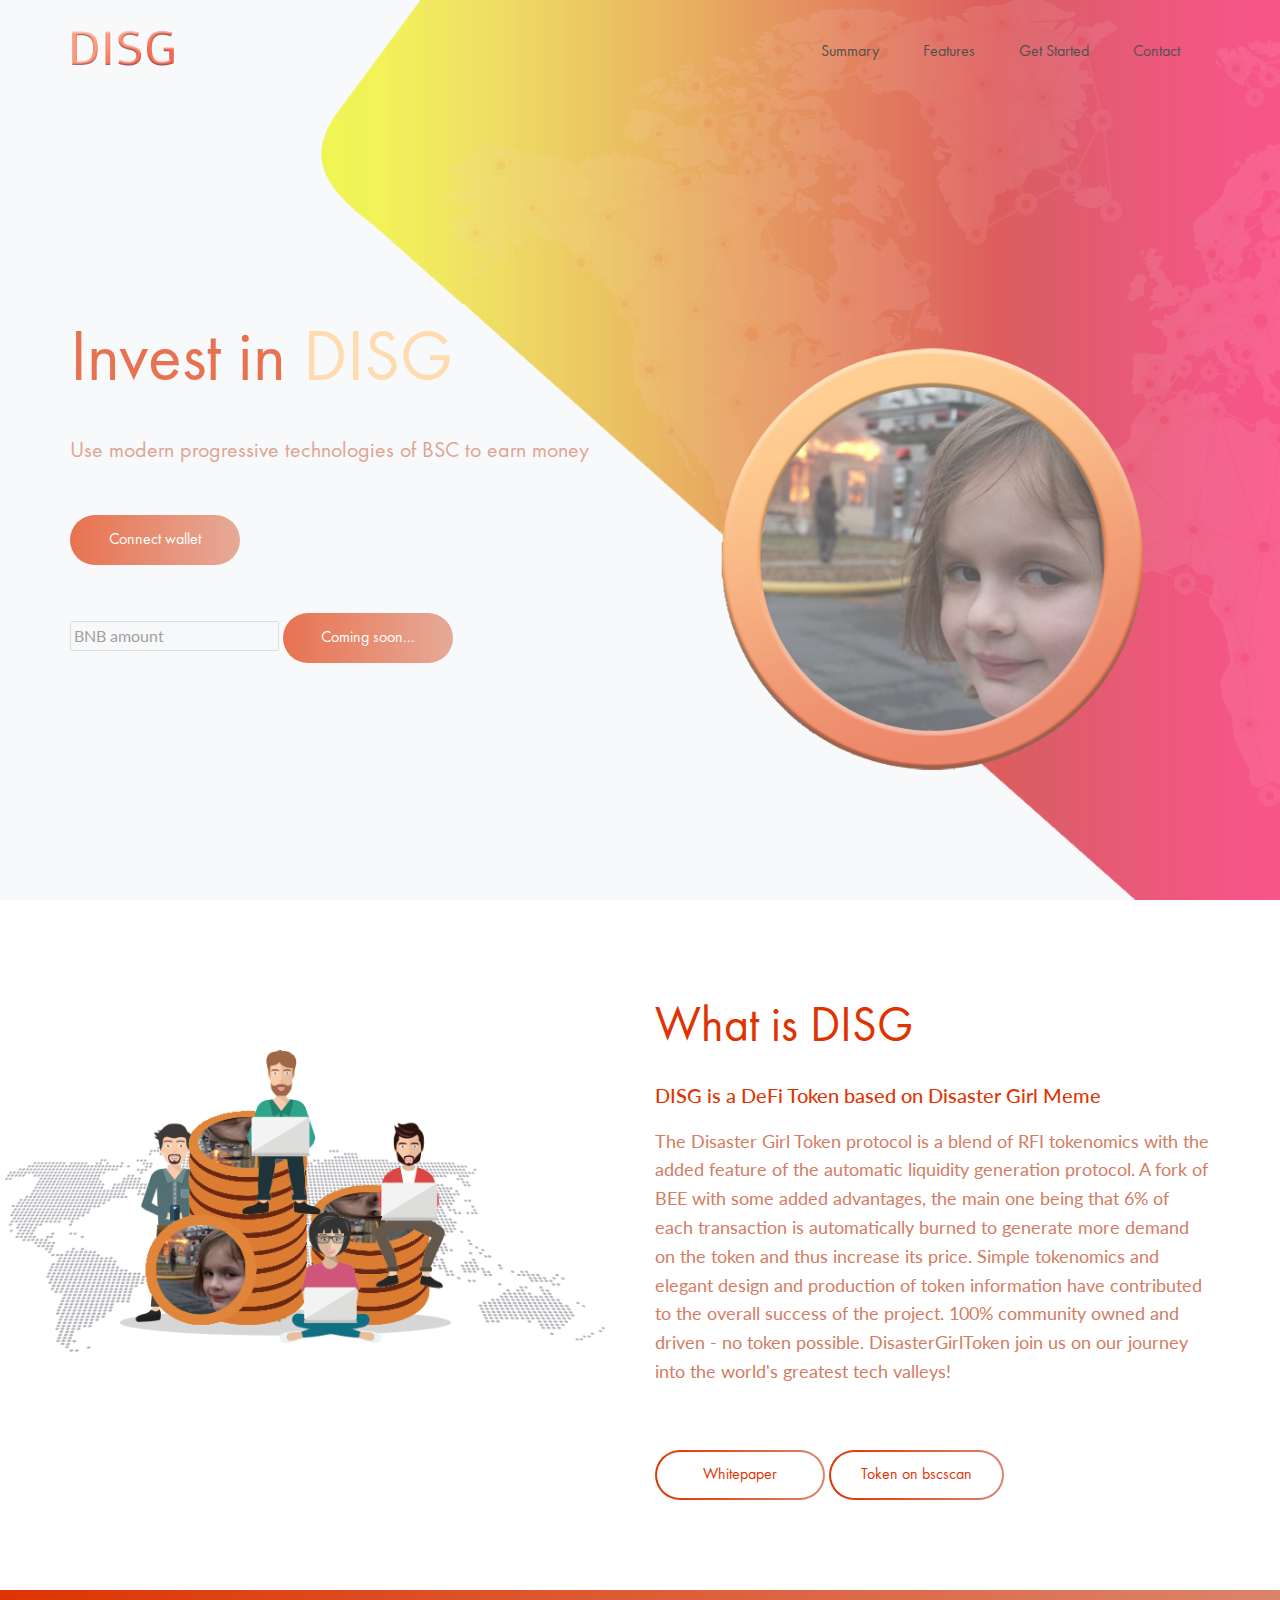
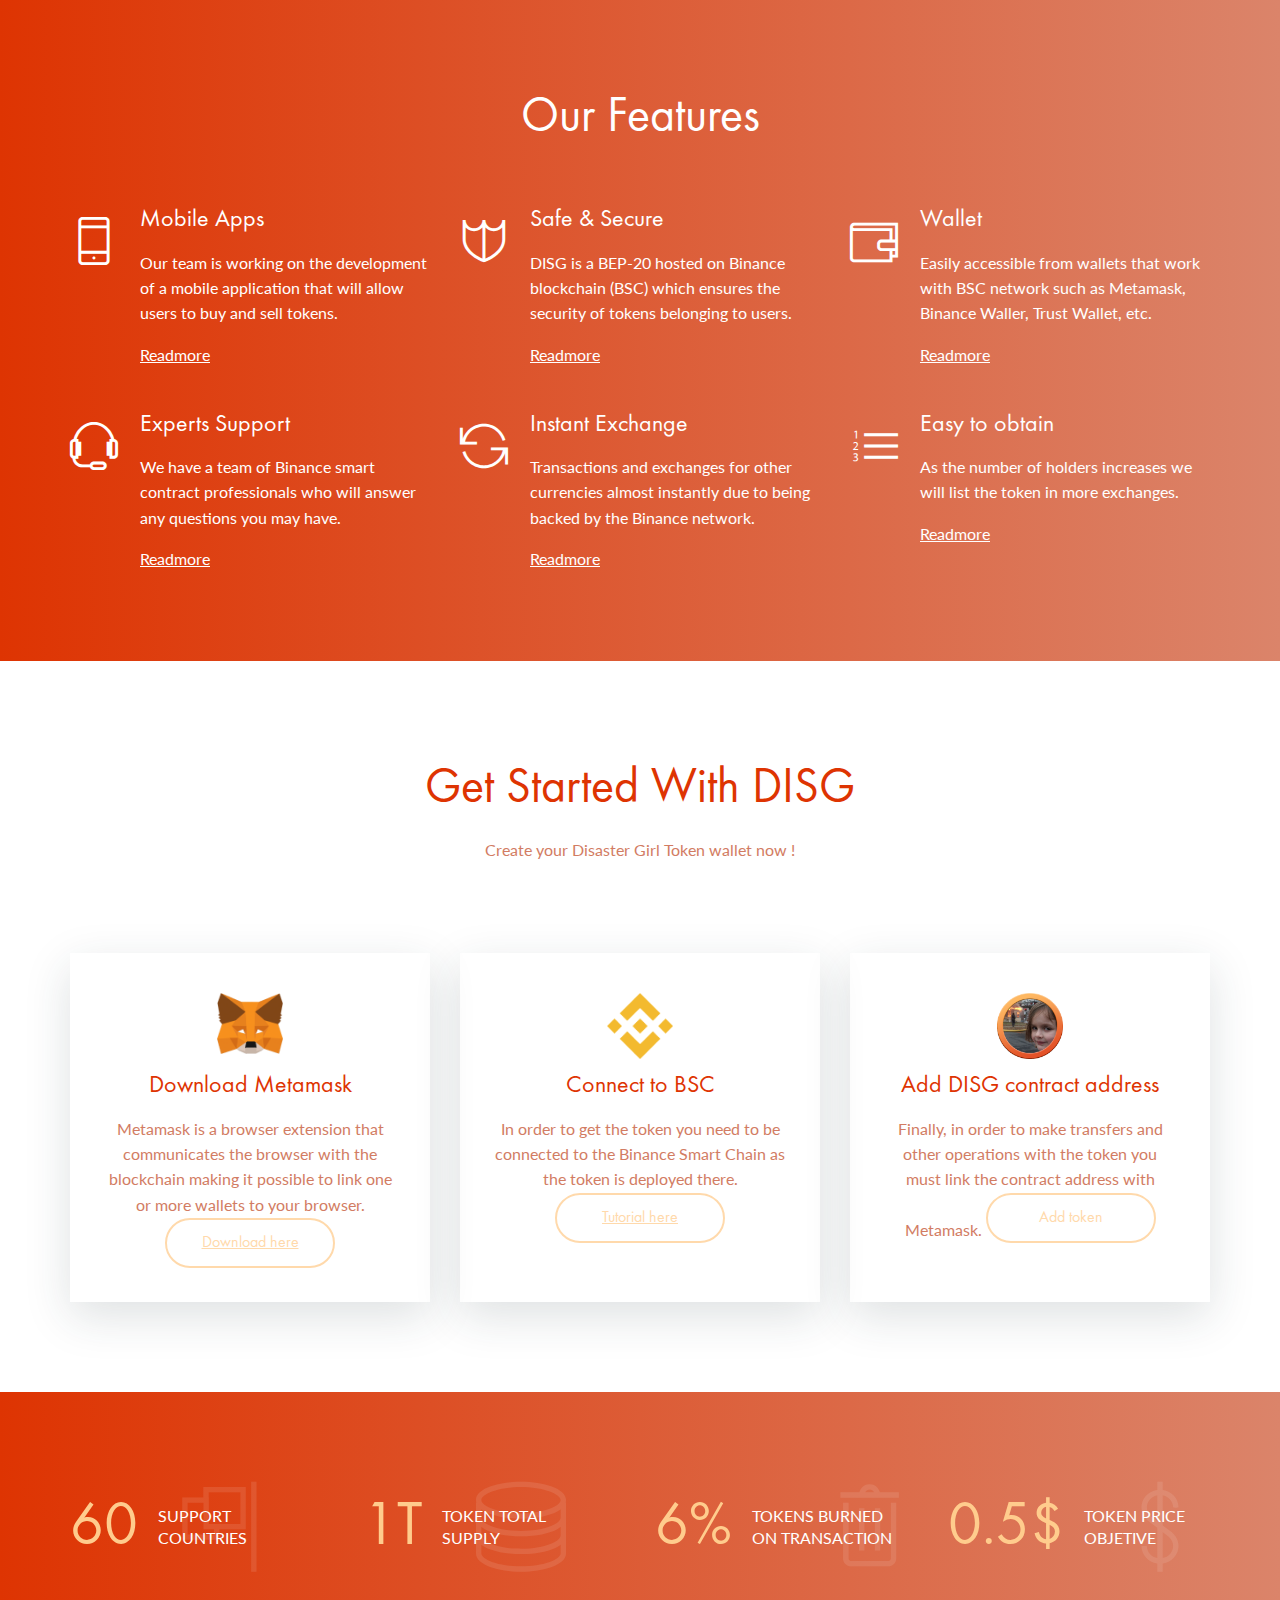
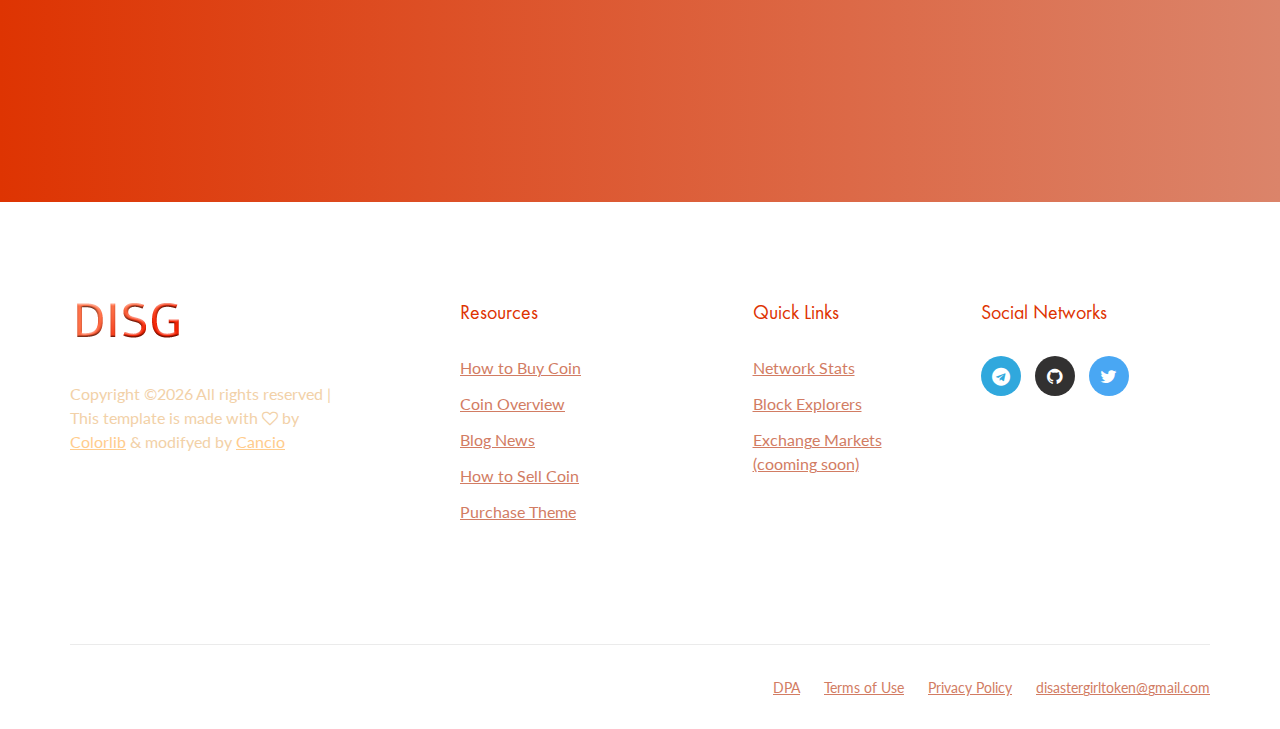
<file: index.html>
<!DOCTYPE html>
<html lang="en">

<head>
	<meta charset="UTF-8">
	<title>Disaster Girl Token</title>
	<meta name="description" content="Use modern progressive technologies of BSC to earn money.">
	<meta name="keywords"
		content="Cryptograph, Currency, Cryptocurrency, Blockchain, Block, Bitcoin Altcoin, Satoshi, Market, Capitalization, Distributed, Ledger, Mining, Hashing, Fork, Address, Private Key, Public Key, Exchange Wallet, Paper, Wallet, Hardware Wallet, Software">
	<meta name="robots" content="index, follow">
	<meta name="copyright"
		content="All rights reserved ©2021 | This template is made with love by Colorlib & modifyed by Cancio">
	<meta name="language" content="EN">
	<meta name="creationdate" content="20/05/2021">
	<meta name="distribution" content="global">
	<meta name="rating" content="general">
	<meta name="generator" content="FreeMetaTagGenerator.com">


	<meta name="viewport" content="width=device-width, initial-scale=1.0">
	<!-- Favicon -->
	<link href="img/favicon.ico" rel="shortcut icon" />

	<!-- Google Fonts -->
	<link href="https://fonts.googleapis.com/css?family=Lato" rel="stylesheet">

	<!-- Stylesheets -->
	<link rel="stylesheet" href="css/bootstrap.min.css" />
	<link rel="stylesheet" href="css/font-awesome.min.css" />
	<link rel="stylesheet" href="css/themify-icons.css" />
	<link rel="stylesheet" href="css/animate.css" />
	<link rel="stylesheet" href="css/owl.carousel.css" />
	<link rel="stylesheet" href="css/style.css" />
	<script type="text/javascript" src="https://www.google.com/jsapi"></script>
	<script type="module" Content-Type="application/javascript" src="mjs/metamask.mjs"></script>


</head>

<body>
	<!-- Page Preloder -->
	<div id="preloder">
		<div class="loader"></div>
	</div>

	<!-- Header section -->
	<header class="header-section clearfix">
		<div class="container-fluid">
			<a href="index.html" class="site-logo">
				<img src="img/logo.png" alt="">
			</a>
			<div class="responsive-bar"><i class="fa fa-bars"></i></div>

			<nav class="main-menu">
				<ul class="menu-list">
					<li><a href="#summary">Summary</a></li>
					<li><a href="#features">Features</a></li>
					<li><a href="#get-started">Get Started</a></li>
					<li><a href="#contact">Contact</a></li>
				</ul>
			</nav>

		</div>
	</header>
	<!-- Header section end -->


	<!-- Hero section -->
	<section class="hero-section">
		<div class="container">
			<div class="row">
				<div class="col-md-6 hero-text">
					<h2>Invest in <span>DISG</span> <br></h2>
					<h4>Use modern progressive technologies of BSC to earn money</h4>

					<form class="hero-subscribe-from"></form>
					<div>
						<button class="site-btn sb-gradients" id="connect-btn">Connect wallet</button>
					</div>
					<br>
					<h3 id="countdown"></h3>
					<br>
					<input type="number" placeholder="BNB amount" min="0.01" id="buy-input" disabled>
					<button class="site-btn sb-gradients" id="buy-btn" disabled>Coming soon...</button>
					<span id="buy-info" style="color:#de3402"></span>
					</form>
				</div>

				<div class="col-md-6">
					<img src="img/tokenlogo.png" class="laptop-image" alt="">
				</div>
			</div>
		</div>
		</div>
	</section>
	<!-- Hero section end -->


	<!-- About section -->
	<section class="about-section spad" id="summary">
		<div class="container">
			<div class="row">
				<div class="col-lg-6 offset-lg-6 about-text">
					<h2>What is DISG</h2>
					<h5>DISG is a DeFi Token based on Disaster Girl Meme</h5>
					<p>The Disaster Girl Token protocol is a blend of RFI tokenomics with the added feature
						of the
						automatic liquidity generation protocol. A fork of BEE with some added advantages,
						the main one
						being that 6% of each transaction is automatically burned to generate more demand on
						the token
						and thus increase its price. Simple tokenomics and elegant design and production of
						token
						information have contributed to the overall success of the project. 100% community
						owned and
						driven - no token possible. DisasterGirlToken join us on our journey into the
						world's greatest
						tech valleys!
					</p>
					<button class="site-btn sb-gradients sbg-line mt-5" onclick="location.href='whitepaper.html'">Whitepaper</button>
					<button class="site-btn sb-gradients sbg-line mt-5" onclick="location.href='https://bscscan.com/token/0x46445d5de905b6abfb6f0e3a06b68ed445d1ab10'">Token on bscscan</button>	
				</div>
			</div>
			<div class="about-img">
				<img src="img/about-img.png" alt="">
			</div>
		</div>
	</section>
	<!-- About section end -->


	<!-- Features section -->
	<section class="features-section spad gradient-bg" id="features">
		<div class="container text-white">
			<div class="section-title text-center">
				<h2>Our Features</h2>
				<p></p>
			</div>
			<div class="row">
				<!-- feature -->
				<div class="col-md-6 col-lg-4 feature">
					<i class="ti-mobile"></i>
					<div class="feature-content">
						<h4>Mobile Apps</h4>
						<p>Our team is working on the development of a mobile application that will allow users to buy
							and sell tokens.</p>
						<a href="" class="readmore">Readmore</a>
					</div>
				</div>
				<!-- feature -->
				<div class="col-md-6 col-lg-4 feature">
					<i class="ti-shield"></i>
					<div class="feature-content">
						<h4>Safe & Secure</h4>
						<p>DISG is a BEP-20 hosted on Binance blockchain (BSC) which ensures the security of tokens
							belonging to users.</p>
						<a href="" class="readmore">Readmore</a>
					</div>
				</div>
				<!-- feature -->
				<div class="col-md-6 col-lg-4 feature">
					<i class="ti-wallet"></i>
					<div class="feature-content">
						<h4>Wallet</h4>
						<p>Easily accessible from wallets that work with BSC network such as Metamask, Binance Waller,
							Trust Wallet, etc.</p>
						<a href="" class="readmore">Readmore</a>
					</div>
				</div>
				<!-- feature -->
				<div class="col-md-6 col-lg-4 feature">
					<i class="ti-headphone-alt"></i>
					<div class="feature-content">
						<h4>Experts Support</h4>
						<p>We have a team of Binance smart contract professionals who will answer any questions you may
							have.</p>
						<a href="" class="readmore">Readmore</a>
					</div>
				</div>
				<!-- feature -->
				<div class="col-md-6 col-lg-4 feature">
					<i class="ti-reload"></i>
					<div class="feature-content">
						<h4>Instant Exchange</h4>
						<p>Transactions and exchanges for other currencies almost instantly due to being backed by the
							Binance network.</p>
						<a href="" class="readmore">Readmore</a>
					</div>
				</div>
				<!-- feature -->
				<div class="col-md-6 col-lg-4 feature">
					<i class="ti-list-ol"></i>
					<div class="feature-content">
						<h4>Easy to obtain</h4>
						<p>As the number of holders increases we will list the token in more exchanges.</p>
						<a href="" class="readmore">Readmore</a>
					</div>
				</div>
			</div>
		</div>
	</section>
	<!-- Features section end -->


	<!-- Process section -->
	<section class="process-section spad" id="get-started">
		<div class="container">
			<div class="section-title text-center">
				<h2>Get Started With DISG</h2>
				<p>Create your Disaster Girl Token wallet now !</p>
			</div>
			<div class="row">
				<div class="col-md-4 process">
					<div class="process-step" id="process-step0">
						<figure class="process-icon">
							<img src="img/process-icons/1.png" alt="#" class="img-thm">
						</figure>
						<h4>Download Metamask</h4>
						<p>Metamask is a browser extension that communicates the browser with the blockchain making it
							possible to link one or more wallets to your browser.<br>
							<a class="site-btn btn-section" href="https://metamask.io/download.html">Download here</a>
						</p>
					</div>
				</div>
				<div class="col-md-4 process">
					<div class="process-step" id="process-step1">
						<figure class="process-icon">
							<img src="img/process-icons/2.png" alt="#" class="img-thm">
						</figure>
						<h4>Connect to BSC</h4>
						<p>
							In order to get the token you need to be connected to the Binance Smart Chain as the token
							is deployed there.
							<br><a href="https://coinguides.org/binance-smart-chain-metamask/"
								class="site-btn btn-section">Tutorial here</a>
						</p>
					</div>
				</div>
				<div class="col-md-4 process">
					<div class="process-step" id="process-step2">
						<figure class="process-icon">
							<img src="img/process-icons/3.png" alt="#" class="img-thm">
						</figure>
						<h4>Add DISG contract address</h4>
						<p>
							Finally, in order to make transfers and other operations with the token you must link the
							contract address with Metamask.
							<span class="site-btn btn-section" id="add-token-btn">Add token</span>
							</span>
						</p>
					</div>
				</div>
			</div>
		</div>
	</section>
	<!-- Process section end -->


	<!-- Fact section -->
	<section class="fact-section gradient-bg">
		<div class="container">
			<div class="row">
				<div class="col-sm-6 col-md-6 col-lg-3">
					<div class="fact">
						<h2>60</h2>
						<p>Support <br> Countries</p>
						<i class="ti-flag-alt-2"></i>
					</div>
				</div>
				<div class="col-sm-6 col-md-6 col-lg-3">
					<div class="fact">
						<h2>1T</h2>
						<p>Token Total<br> Supply</p>
						<i class="ti-server"></i>
					</div>
				</div>
				<div class="col-sm-6 col-md-6 col-lg-3">
					<div class="fact">
						<h2>6%</h2>
						<p>Tokens burned <br> on transaction</p>
						<i class="ti-trash"></i>
					</div>
				</div>
				<div class="col-sm-6 col-md-6 col-lg-3">
					<div class="fact">
						<h2>0.5$</h2>
						<p>Token price<br> objetive</p>
						<i class="ti-money"></i>
					</div>
				</div>
			</div>
		</div>
	</section>
	<!-- Fact section end -->

	<!-- Newsletter section -->
	<section class="newsletter-section gradient-bg">
		<!--
		<div class="container text-white">
			<div class="row">
				<div class="col-lg-7 newsletter-text">
					<h2>Subscribe to our Newsletter</h2>
					<p>Sign up for our weekly industry updates, insider perspectives and in-depth market analysis.</p>
				</div>
				<div class="col-lg-5 col-md-8 offset-lg-0 offset-md-2">
					<form class="newsletter-form">
						<input type="text" placeholder="Enter your email">
						<button>Get Started</button>
					</form>
				</div>
			</div>
		</div>
	-->
	</section>
	<!-- Newsletter section end -->






	<!-- Footer section -->
	<footer class="footer-section">
		<div class="container">
			<div class="row spad">
				<div class="col-md-6 col-lg-3 footer-widget">
					<img src="img/logo.png" class="mb-4" alt="">
					<p></p>
					<span>
						<!-- Link back to Colorlib can't be removed. Template is licensed under CC BY 3.0. -->
						Copyright &copy;<script>
							document.write(new Date().getFullYear());
						</script> All rights reserved | This template is made with <i class="fa fa-heart-o"
							aria-hidden="true"></i> by <a href="https://colorlib.com" target="_blank">Colorlib</a> &
						modifyed by <a href="https://github.com/adrian-cancio">Cancio</a>
						<!-- Link back to Colorlib can't be removed. Template is licensed under CC BY 3.0. -->
					</span>
				</div>
				<div class="col-md-6 col-lg-2 offset-lg-1 footer-widget">
					<h5 class="widget-title">Resources</h5>
					<ul>
						<li><a href="#">How to Buy Coin</a></li>
						<li><a href="#">Coin Overview</a></li>
						<li><a href="#">Blog News</a></li>
						<li><a href="#">How to Sell Coin</a></li>
						<li><a href="#">Purchase Theme</a></li>
					</ul>
				</div>
				<div class="col-md-6 col-lg-2 offset-lg-1 footer-widget">
					<h5 class="widget-title">Quick Links</h5>
					<ul>
						<li><a href="https://bscscan.com/charts">Network Stats</a></li>
						<li><a href="https://bscscan.com">Block Explorers</a></li>
						<li><a href="#">Exchange Markets (cooming soon)</a></li>

					</ul>
				</div>
				<div class="col-md-6 col-lg-3 footer-widget pl-lg-5 pl-3">
					<h5 class="widget-title">Social Networks</h5>
					<div class="social">
						<a href="https://t.me/DisasterGirlToken" class="telegram"><i class="fa fa-telegram"></i></a>
						<a href="https://github.com/disaster-girl-token/disaster-girl-main" class="github"><i
								class="fa fa-github"></i></a>
						<a href="https://twitter.com/DisasterGirlBSC" class="twitter"><i class="fa fa-twitter"></i></a>
					</div>
				</div>
			</div>
			<div class="footer-bottom" id="contact">
				<div class="row">
					<div class="col-lg-4 store-links text-center text-lg-left pb-3 pb-lg-0">
						<!--<a href=""><img src="img/appstore.png" alt="" class="mr-2"></a>
						<a href=""><img src="img/playstore.png" alt=""></a>-->
					</div>
					<div class="col-lg-8 text-center text-lg-right">
						<ul class="footer-nav">
							<li><a href="">DPA</a></li>
							<li><a href="">Terms of Use</a></li>
							<li><a href="">Privacy Policy </a></li>
							<li><a href="@mailto:disastergirltoken@gmail.com">disastergirltoken@gmail.com</a></li>
						</ul>
					</div>
				</div>
			</div>
		</div>
	</footer>


	<!--====== Javascripts & Jquery ======-->
	<script src="js/jquery-3.2.1.min.js"></script>
	<script src="js/owl.carousel.min.js"></script>
	<script src="js/main.js"></script>
	<script type="text/javascript" src="js/countdown.js"></script>
</body>

</html>
</file>
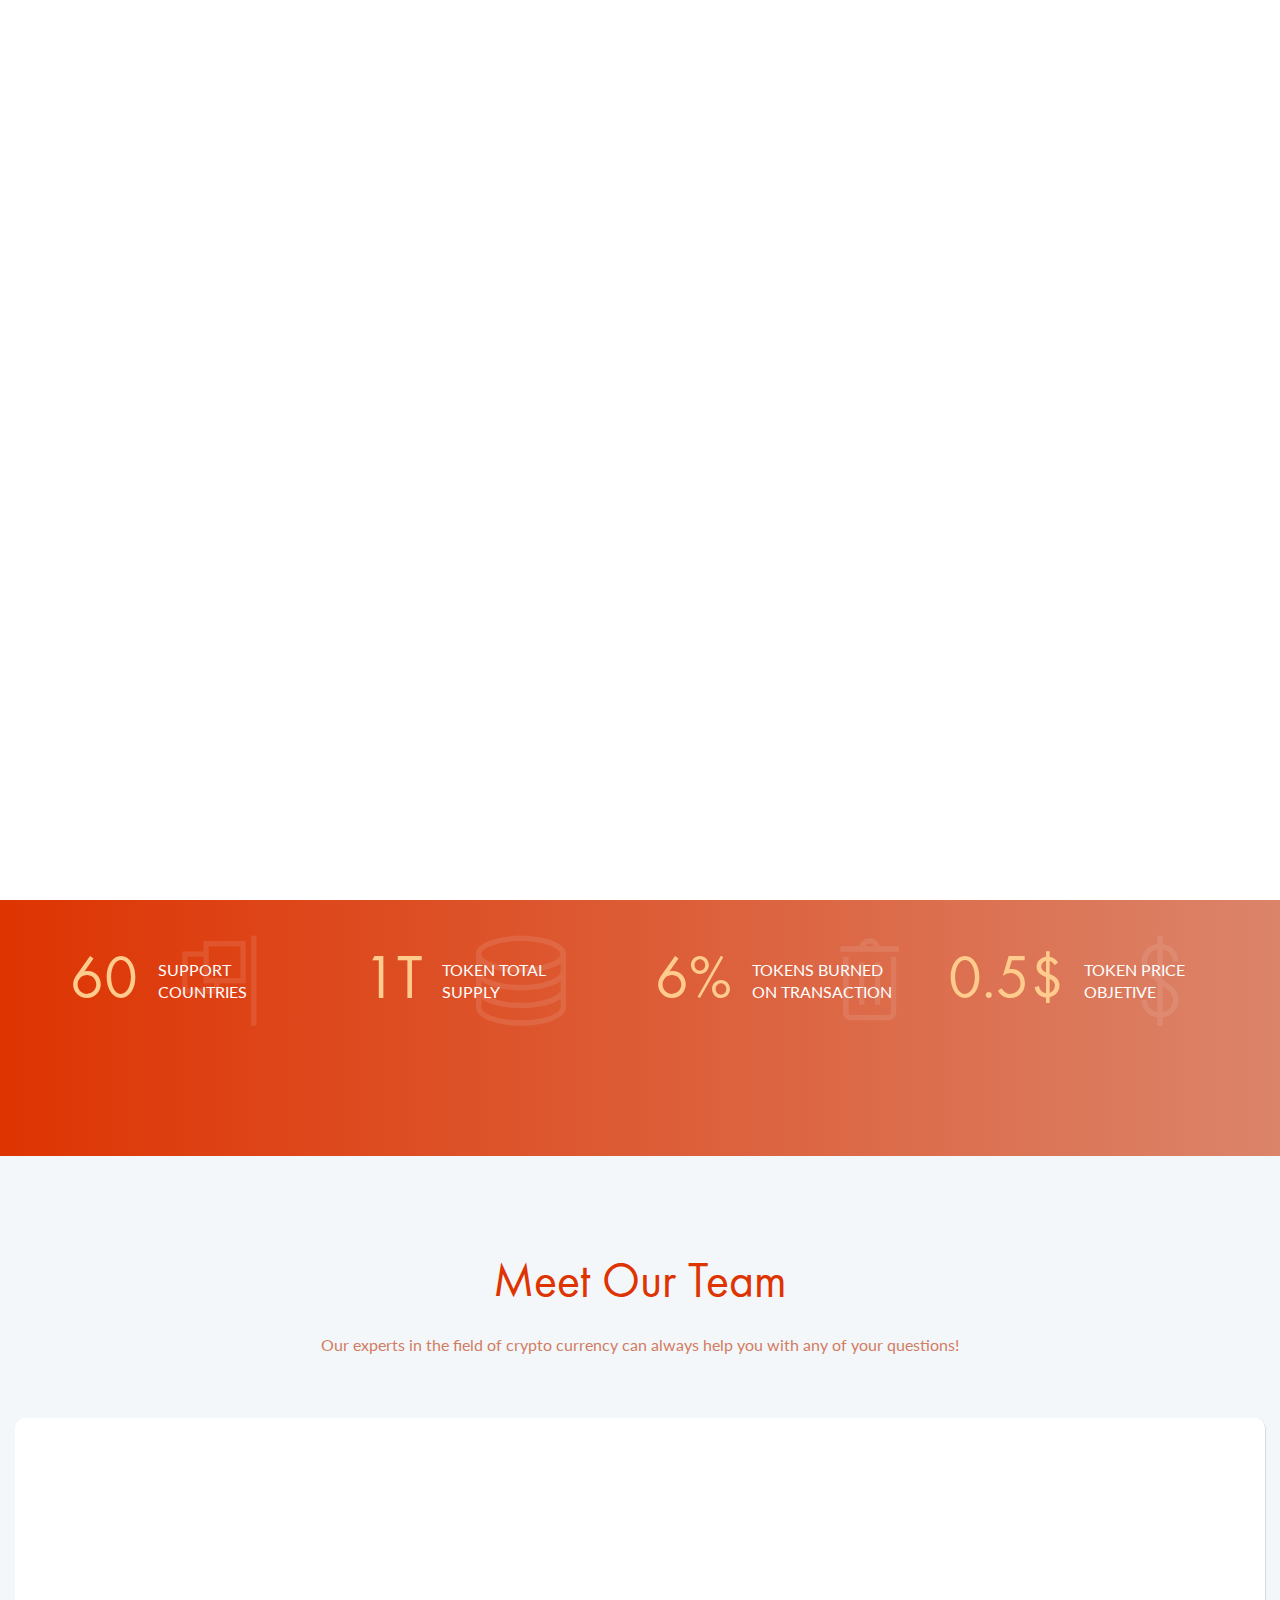
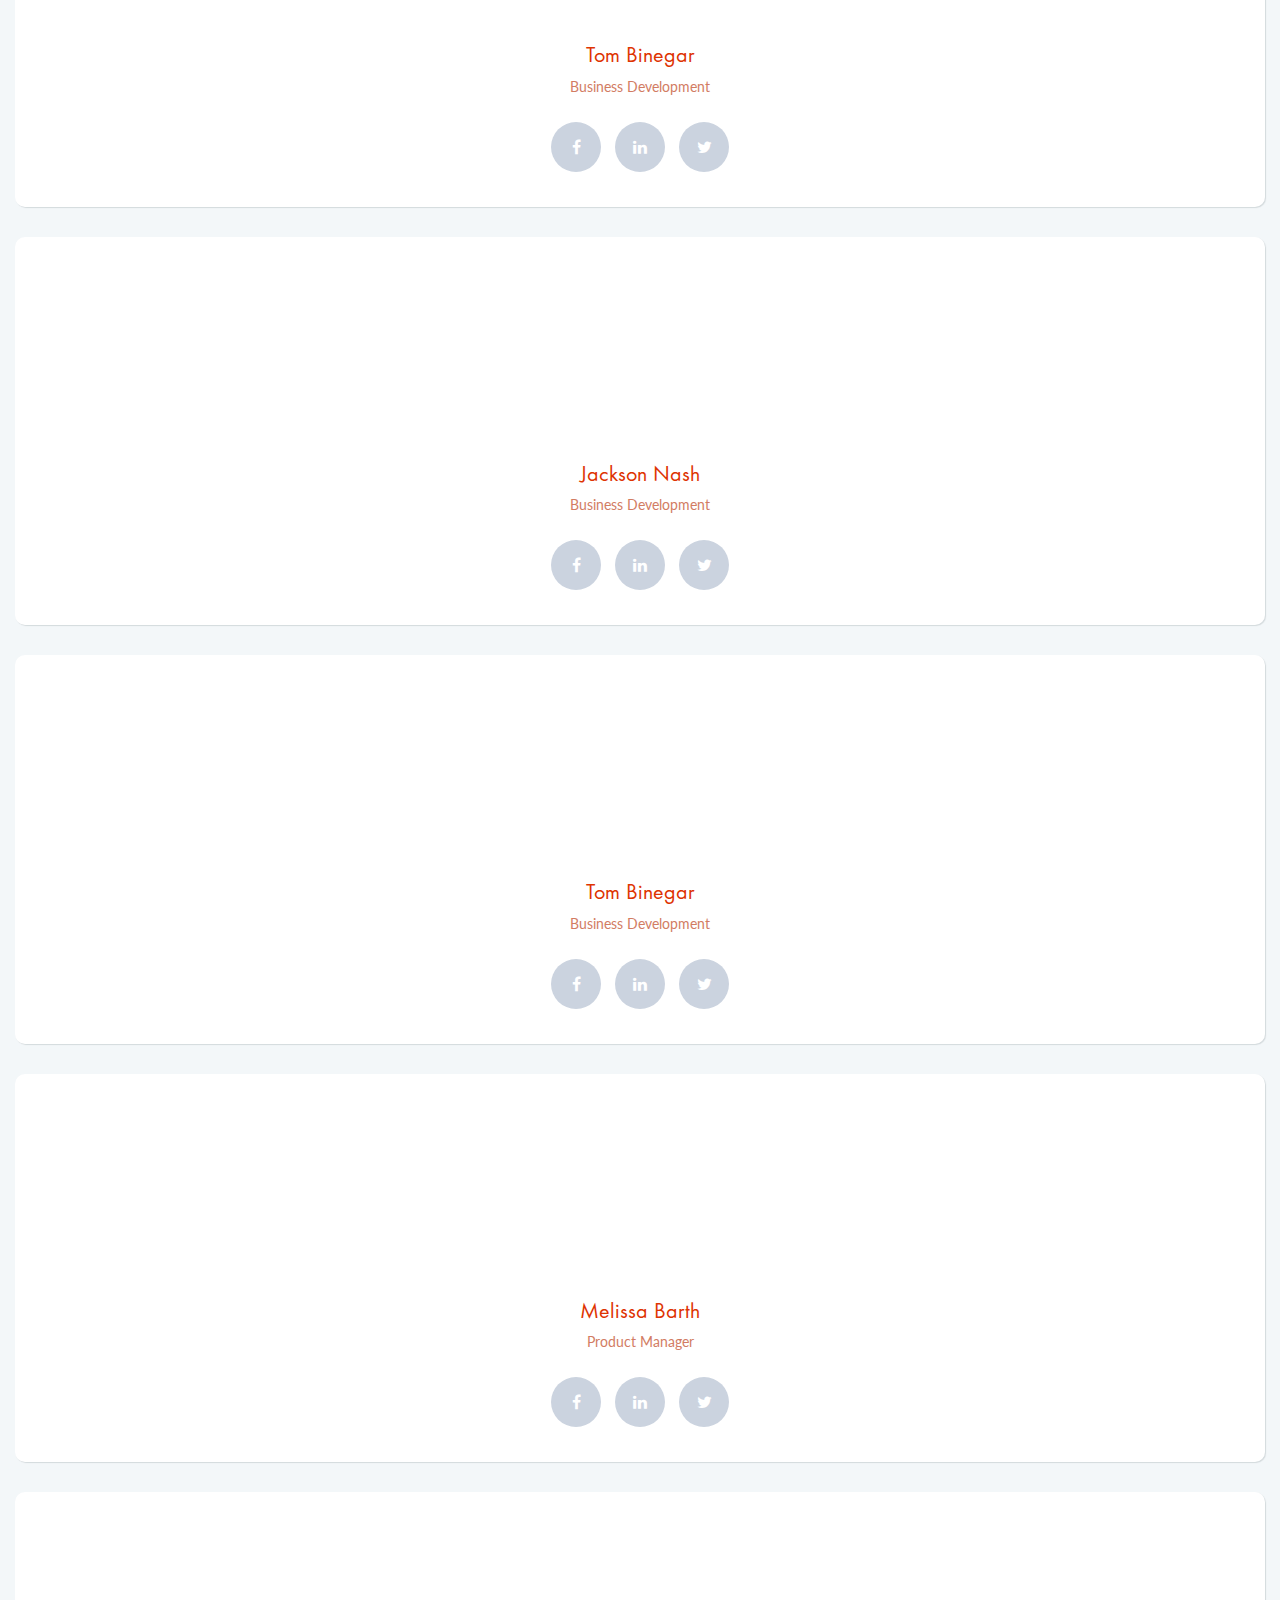
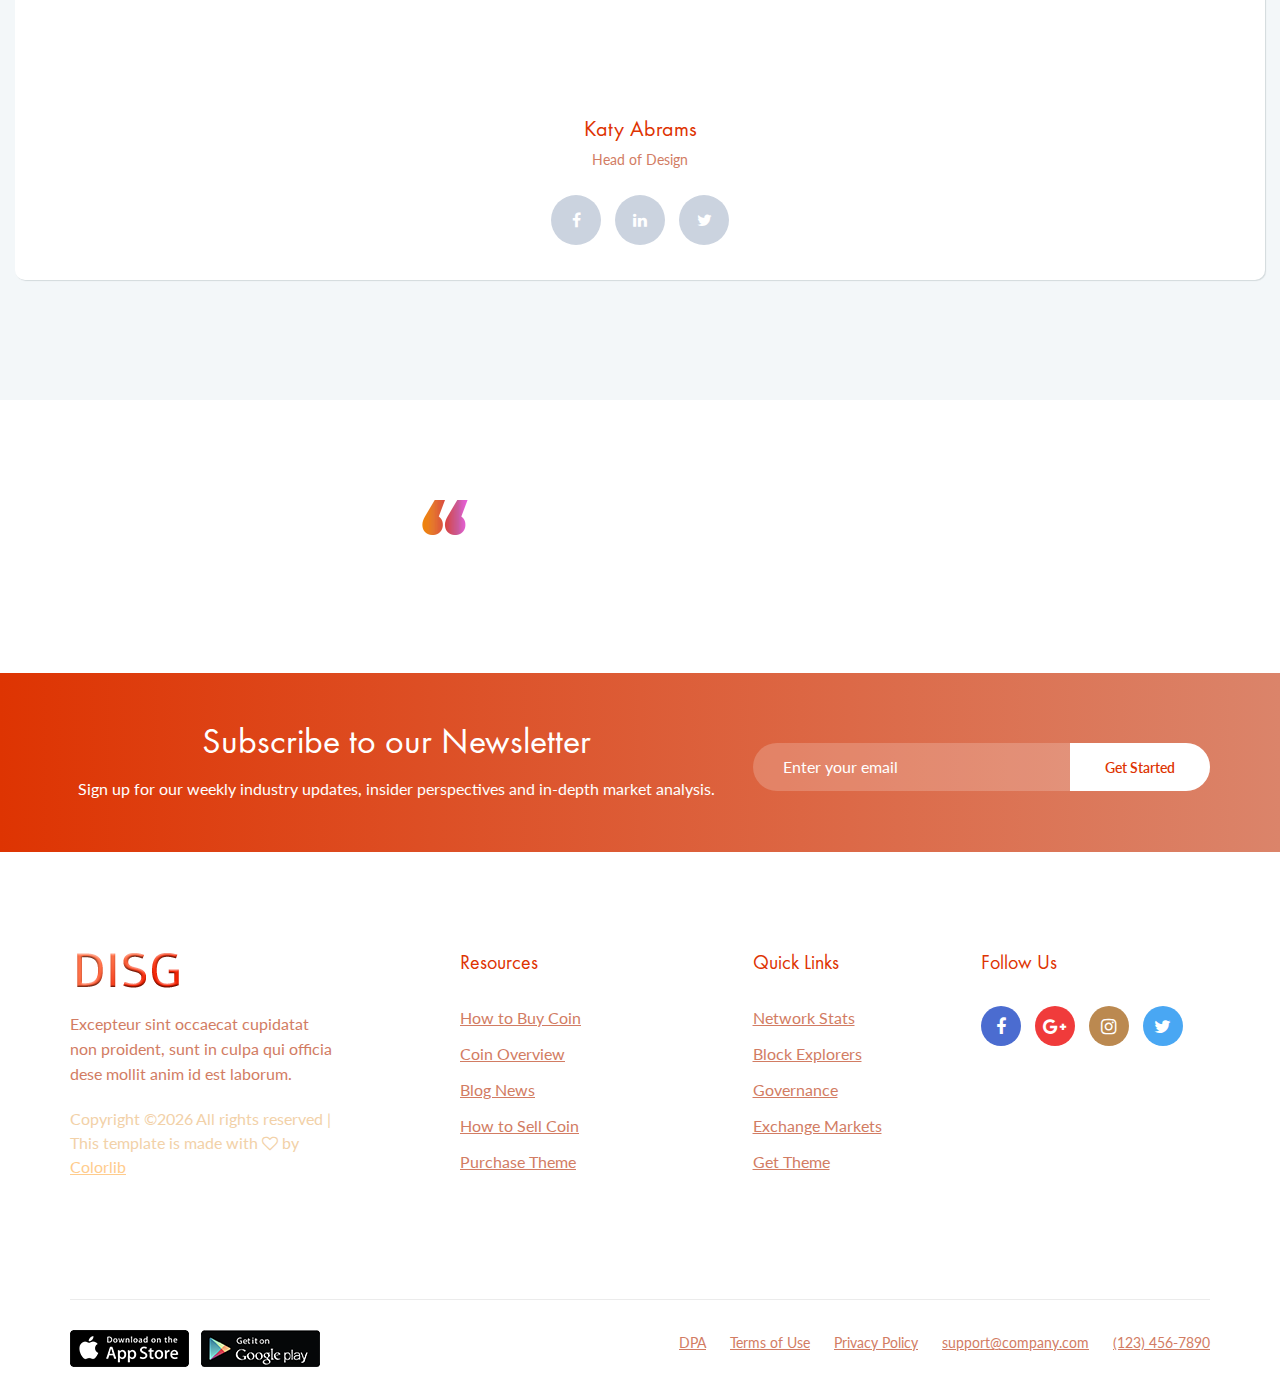
<file: about.html>
<!DOCTYPE html>
<html lang="en">
<head>
	<title>Cryptocurrency - Landing Page Template</title>
	<meta charset="UTF-8">
	<meta name="description" content="Cryptocurrency Landing Page Template">
	<meta name="keywords" content="cryptocurrency, unica, creative, html">
	<meta name="viewport" content="width=device-width, initial-scale=1.0">
	<!-- Favicon -->
	<link href="img/favicon.ico" rel="shortcut icon"/>

	<!-- Google Fonts -->
	<link href="https://fonts.googleapis.com/css?family=Lato" rel="stylesheet">

	<!-- Stylesheets -->
	<link rel="stylesheet" href="css/bootstrap.min.css"/>
	<link rel="stylesheet" href="css/font-awesome.min.css"/>
	<link rel="stylesheet" href="css/themify-icons.css"/>
	<link rel="stylesheet" href="css/owl.carousel.css"/>
	<link rel="stylesheet" href="css/style.css"/>


	<!--[if lt IE 9]>
	  <script src="https://oss.maxcdn.com/html5shiv/3.7.2/html5shiv.min.js"></script>
	  <script src="https://oss.maxcdn.com/respond/1.4.2/respond.min.js"></script>
	<![endif]-->

</head>
<body>
	<!-- Page Preloder -->
	<div id="preloder">
		<div class="loader"></div>
	</div>

	<!-- Header section -->
	<header class="header-section clearfix">
		<div class="container-fluid">
			<a href="index.html" class="site-logo">
				<img src="img/logo.png" alt="">
			</a>
			<div class="responsive-bar"><i class="fa fa-bars"></i></div>
			<a href="" class="user"><i class="fa fa-user"></i></a>
			<a href="" class="site-btn">Sign Up Free</a>
			<nav class="main-menu">
				<ul class="menu-list">
					<li><a href="">Solution</a></li>
					<li><a href="">Features</a></li>
					<li><a href="">News</a></li>
					<li><a href="">About</a></li>
					<li><a href="">Contact</a></li>
				</ul>
			</nav>
		</div>
	</header>
	<!-- Header section end -->


	<!-- Page info section -->
	<section class="page-info-section">
		<div class="container">
			<h2>About Us</h2>
			<div class="site-beradcamb">
				<a href="">Home</a>
				<span><i class="fa fa-angle-right"></i> About Us</span>
			</div>
		</div>
	</section>
	<!-- Page info end -->


	<!-- About section -->
	<section class="about-section spad">
		<div class="container">
			<div class="row">
				<div class="col-lg-6 offset-lg-6 about-text">
					<h2>What is DISG</h2>
					<h5>DISG is a DeFi token built on Binance Smart Chain.</h5>
					<p>Disaster Girl Token has deflationary features, six percent of the fee will be reflected to the token holders and another six percent will be added to the liquidity pool. The goal of Disaster Girl Token is focused on improving the accessibility of the NFT market.</p>
					<a href="" class="site-btn sb-gradients sbg-line mt-5">Get Started</a>
				</div>
			</div>
			<div class="about-img">
				<img src="img/about-img.png" alt="">
			</div>
		</div>
	</section>
	<!-- About section end -->


	<!-- Fact section -->
	<section class="fact-section gradient-bg">
		<div class="container">
			<div class="row">
				<div class="col-sm-6 col-md-6 col-lg-3">
					<div class="fact">
						<h2>60</h2>
						<p>Support <br> Countries</p>
						<i class="ti-flag-alt-2"></i>
					</div>
				</div>
				<div class="col-sm-6 col-md-6 col-lg-3">
					<div class="fact">
						<h2>1T</h2>
						<p>Token Total<br> Supply</p>
						<i class="ti-server"></i>
					</div>
				</div>
				<div class="col-sm-6 col-md-6 col-lg-3">
					<div class="fact">
						<h2>6%</h2>
						<p>Tokens burned <br> on transaction</p>
						<i class="ti-trash"></i>
					</div>
				</div>
				<div class="col-sm-6 col-md-6 col-lg-3">
					<div class="fact">
						<h2>0.5$</h2>
						<p>Token price<br> objetive</p>
						<i class="ti-money"></i>
					</div>
				</div>
			</div>
		</div>
	</section>
	<!-- Fact section end -->


	<!-- Team section -->
	<section class="team-section spad">
		<div class="container">
			<div class="section-title text-center">
				<h2>Meet Our Team</h2>
				<p>Our experts in the field of crypto currency can always help you with any of your questions!</p>
			</div>
		</div>
		<div class="team-members clearfix">
			<!-- Team member -->
			<div class="member">
				<div class="member-text">
					<div class="member-img set-bg" data-setbg="img/member/1.jpg"></div>
					<h2>Tom Binegar</h2>
					<span>Business Development</span>
				</div>
				<div class="member-social">
					<a href=""><i class="fa fa-facebook"></i></a>
					<a href=""><i class="fa fa-linkedin"></i></a>
					<a href=""><i class="fa fa-twitter"></i></a>
				</div>
				<div class="member-info">
					<div class="member-img mf set-bg" data-setbg="img/member/1.jpg"></div>
					<div class="member-meta">
						<h2>Tom Binegar</h2>
						<span>Marketing Director</span>
					</div>
					<p>Jackson Nash is a full-time faculty member of the Marketing and Behavioural Science Division at the Sauder School of Business at UBC. He leads the Entrepreneurship Group, in the undergraduate and graduate programs, teaching actively in both of these.</p>
				</div>
			</div>
			<!-- Team member -->
			<div class="member">
				<div class="member-text">
					<div class="member-img set-bg" data-setbg="img/member/2.jpg"></div>
					<h2>Jackson Nash</h2>
					<span>Business Development</span>
				</div>
				<div class="member-social">
					<a href=""><i class="fa fa-facebook"></i></a>
					<a href=""><i class="fa fa-linkedin"></i></a>
					<a href=""><i class="fa fa-twitter"></i></a>
				</div>
				<div class="member-info">
					<div class="member-img mf set-bg" data-setbg="img/member/2.jpg"></div>
					<div class="member-meta">
						<h2>Jackson Nash</h2>
						<span>Marketing Director</span>
					</div>
					<p>Jackson Nash is a full-time faculty member of the Marketing and Behavioural Science Division at the Sauder School of Business at UBC. He leads the Entrepreneurship Group, in the undergraduate and graduate programs, teaching actively in both of these.</p>
				</div>
			</div>
			<!-- Team member -->
			<div class="member">
				<div class="member-text">
					<div class="member-img set-bg" data-setbg="img/member/3.jpg"></div>
					<h2>Tom Binegar</h2>
					<span>Business Development</span>
				</div>
				<div class="member-social">
					<a href=""><i class="fa fa-facebook"></i></a>
					<a href=""><i class="fa fa-linkedin"></i></a>
					<a href=""><i class="fa fa-twitter"></i></a>
				</div>
				<div class="member-info">
					<div class="member-img mf set-bg" data-setbg="img/member/3.jpg"></div>
					<div class="member-meta">
						<h2>Aaron Ballance</h2>
						<span>Ceo Bitcoin</span>
					</div>
					<p>Jackson Nash is a full-time faculty member of the Marketing and Behavioural Science Division at the Sauder School of Business at UBC. He leads the Entrepreneurship Group, in the undergraduate and graduate programs, teaching actively in both of these.</p>
				</div>
			</div>
			<!-- Team member -->
			<div class="member">
				<div class="member-text">
					<div class="member-img set-bg" data-setbg="img/member/4.jpg"></div>
					<h2>Melissa Barth</h2>
					<span>Product Manager</span>
				</div>
				<div class="member-social">
					<a href=""><i class="fa fa-facebook"></i></a>
					<a href=""><i class="fa fa-linkedin"></i></a>
					<a href=""><i class="fa fa-twitter"></i></a>
				</div>
				<div class="member-info">
					<div class="member-img mf set-bg" data-setbg="img/member/4.jpg"></div>
					<div class="member-meta">
						<h2>Melissa Barth</h2>
						<span>Product Manager</span>
					</div>
					<p>Jackson Nash is a full-time faculty member of the Marketing and Behavioural Science Division at the Sauder School of Business at UBC. He leads the Entrepreneurship Group, in the undergraduate and graduate programs, teaching actively in both of these.</p>
				</div>
			</div>
			<!-- Team member -->
			<div class="member">
				<div class="member-text">
					<div class="member-img set-bg" data-setbg="img/member/5.jpg"></div>
					<h2>Katy Abrams</h2>
					<span>Head of Design</span>
				</div>
				<div class="member-social">
					<a href=""><i class="fa fa-facebook"></i></a>
					<a href=""><i class="fa fa-linkedin"></i></a>
					<a href=""><i class="fa fa-twitter"></i></a>
				</div>
				<div class="member-info">
					<div class="member-img mf set-bg" data-setbg="img/member/5.jpg"></div>
					<div class="member-meta">
						<h2>Katy Abrams</h2>
						<span>Head of Design</span>
					</div>
					<p>Jackson Nash is a full-time faculty member of the Marketing and Behavioural Science Division at the Sauder School of Business at UBC. He leads the Entrepreneurship Group, in the undergraduate and graduate programs, teaching actively in both of these.</p>
				</div>
			</div>
		</div>
	</section>
	<!-- Team section -->


	<!-- Review section -->
	<section class="review-section spad">
		<div class="container">
			<div class="row">
				<div class="col-lg-8 push-8">
					<img src="img/quote.png" alt="" class="quote mb-5">
					<div class="review-text-slider owl-carousel">
						<div class="review-text">
							<p>"Bitcoin is exciting because it shows how cheap it can be. Bitcoin is better than currency in that you don’t have to be physically in the same place and, of course, for large transactions, currency can get pretty inconvenient.”</p>
						</div>
						<div class="review-text">
							<p>"Bitcoin is exciting because it shows how cheap it can be. Bitcoin is better than currency in that you don’t have to be physically in the same place and, of course, for large transactions, currency can get pretty inconvenient.”</p>
						</div>
						<div class="review-text">
							<p>"Bitcoin is exciting because it shows how cheap it can be. Bitcoin is better than currency in that you don’t have to be physically in the same place and, of course, for large transactions, currency can get pretty inconvenient.”</p>
						</div>
					</div>
				</div>
				<div class="col-lg-4 pr-0 pull-3">
					<div class="review-meta-slider owl-carousel pt-5">
						<div class="author-meta">
							<div class="author-avatar set-bg" data-setbg="img/review/1.jpg"></div>
							<div class="author-name">
								<h4>Aaron Ballance</h4>
								<p>Ceo Bitcoin</p>
							</div>
						</div>
						<div class="author-meta">
							<div class="author-avatar set-bg" data-setbg="img/review/2.jpg"></div>
							<div class="author-name">
								<h4>Jackson Nash</h4>
								<p>Head of Design</p>
							</div>
						</div>
						<div class="author-meta">
							<div class="author-avatar set-bg" data-setbg="img/review/3.jpg"></div>
							<div class="author-name">
								<h4>Katy Abrams</h4>
								<p>Product Manager</p>
							</div>
						</div>
					</div>
				</div>
			</div>
		</div>
	</section>
	<!-- Review section end -->


	<!-- Newsletter section -->
	<section class="newsletter-section gradient-bg">
		<div class="container text-white">
			<div class="row">
				<div class="col-lg-7 newsletter-text">
					<h2>Subscribe to our Newsletter</h2>
					<p>Sign up for our weekly industry updates, insider perspectives and in-depth market analysis.</p>
				</div>
				<div class="col-lg-5 col-md-8 offset-lg-0 offset-md-2">
					<form class="newsletter-form">
						<input type="text" placeholder="Enter your email">
						<button>Get Started</button>
					</form>
				</div>
			</div>
		</div>
	</section>
	<!-- Newsletter section end -->


	<!-- Footer section -->
	<footer class="footer-section">
		<div class="container">
			<div class="row spad">
				<div class="col-md-6 col-lg-3 footer-widget">
					<img src="img/logo.png" class="mb-4" alt="">
					<p>Excepteur sint occaecat cupidatat non proident, sunt in culpa qui officia dese mollit anim id est laborum.</p>
					<span><!-- Link back to Colorlib can't be removed. Template is licensed under CC BY 3.0. -->
Copyright &copy;<script>document.write(new Date().getFullYear());</script> All rights reserved | This template is made with <i class="fa fa-heart-o" aria-hidden="true"></i> by <a href="https://colorlib.com" target="_blank">Colorlib</a>
<!-- Link back to Colorlib can't be removed. Template is licensed under CC BY 3.0. --></span>
				</div>
				<div class="col-md-6 col-lg-2 offset-lg-1 footer-widget">
					<h5 class="widget-title">Resources</h5>
					<ul>
						<li><a href="#">How to Buy Coin</a></li>
						<li><a href="#">Coin Overview</a></li>
						<li><a href="#">Blog News</a></li>
						<li><a href="#">How to Sell Coin</a></li>
						<li><a href="#">Purchase Theme</a></li>
					</ul>
				</div>
				<div class="col-md-6 col-lg-2 offset-lg-1 footer-widget">
					<h5 class="widget-title">Quick Links</h5>
					<ul>
						<li><a href="#">Network Stats</a></li>
						<li><a href="#">Block Explorers</a></li>
						<li><a href="#">Governance</a></li>
						<li><a href="#">Exchange Markets</a></li>
						<li><a href="#">Get Theme</a></li>
					</ul>
				</div>
				<div class="col-md-6 col-lg-3 footer-widget pl-lg-5 pl-3">
					<h5 class="widget-title">Follow Us</h5>
					<div class="social">
						<a href="" class="facebook"><i class="fa fa-facebook"></i></a>
						<a href="" class="google"><i class="fa fa-google-plus"></i></a>
						<a href="" class="instagram"><i class="fa fa-instagram"></i></a>
						<a href="" class="twitter"><i class="fa fa-twitter"></i></a>
					</div>
				</div>
			</div>
			<div class="footer-bottom">
				<div class="row">
					<div class="col-lg-4 store-links text-center text-lg-left pb-3 pb-lg-0">
						<a href=""><img src="img/appstore.png" alt="" class="mr-2"></a>
						<a href=""><img src="img/playstore.png" alt=""></a>
					</div>
					<div class="col-lg-8 text-center text-lg-right">
						<ul class="footer-nav">
							<li><a href="">DPA</a></li>
							<li><a href="">Terms of Use</a></li>
							<li><a href="">Privacy Policy </a></li>
							<li><a href="">support@company.com</a></li>
							<li><a href="">(123) 456-7890</a></li>
						</ul>
					</div>
				</div>
			</div>
		</div>
	</footer>


	<!--====== Javascripts & Jquery ======-->
	<script src="js/jquery-3.2.1.min.js"></script>
	<script src="js/owl.carousel.min.js"></script>
	<script src="js/main.js"></script>
</body>
</html>
</file>
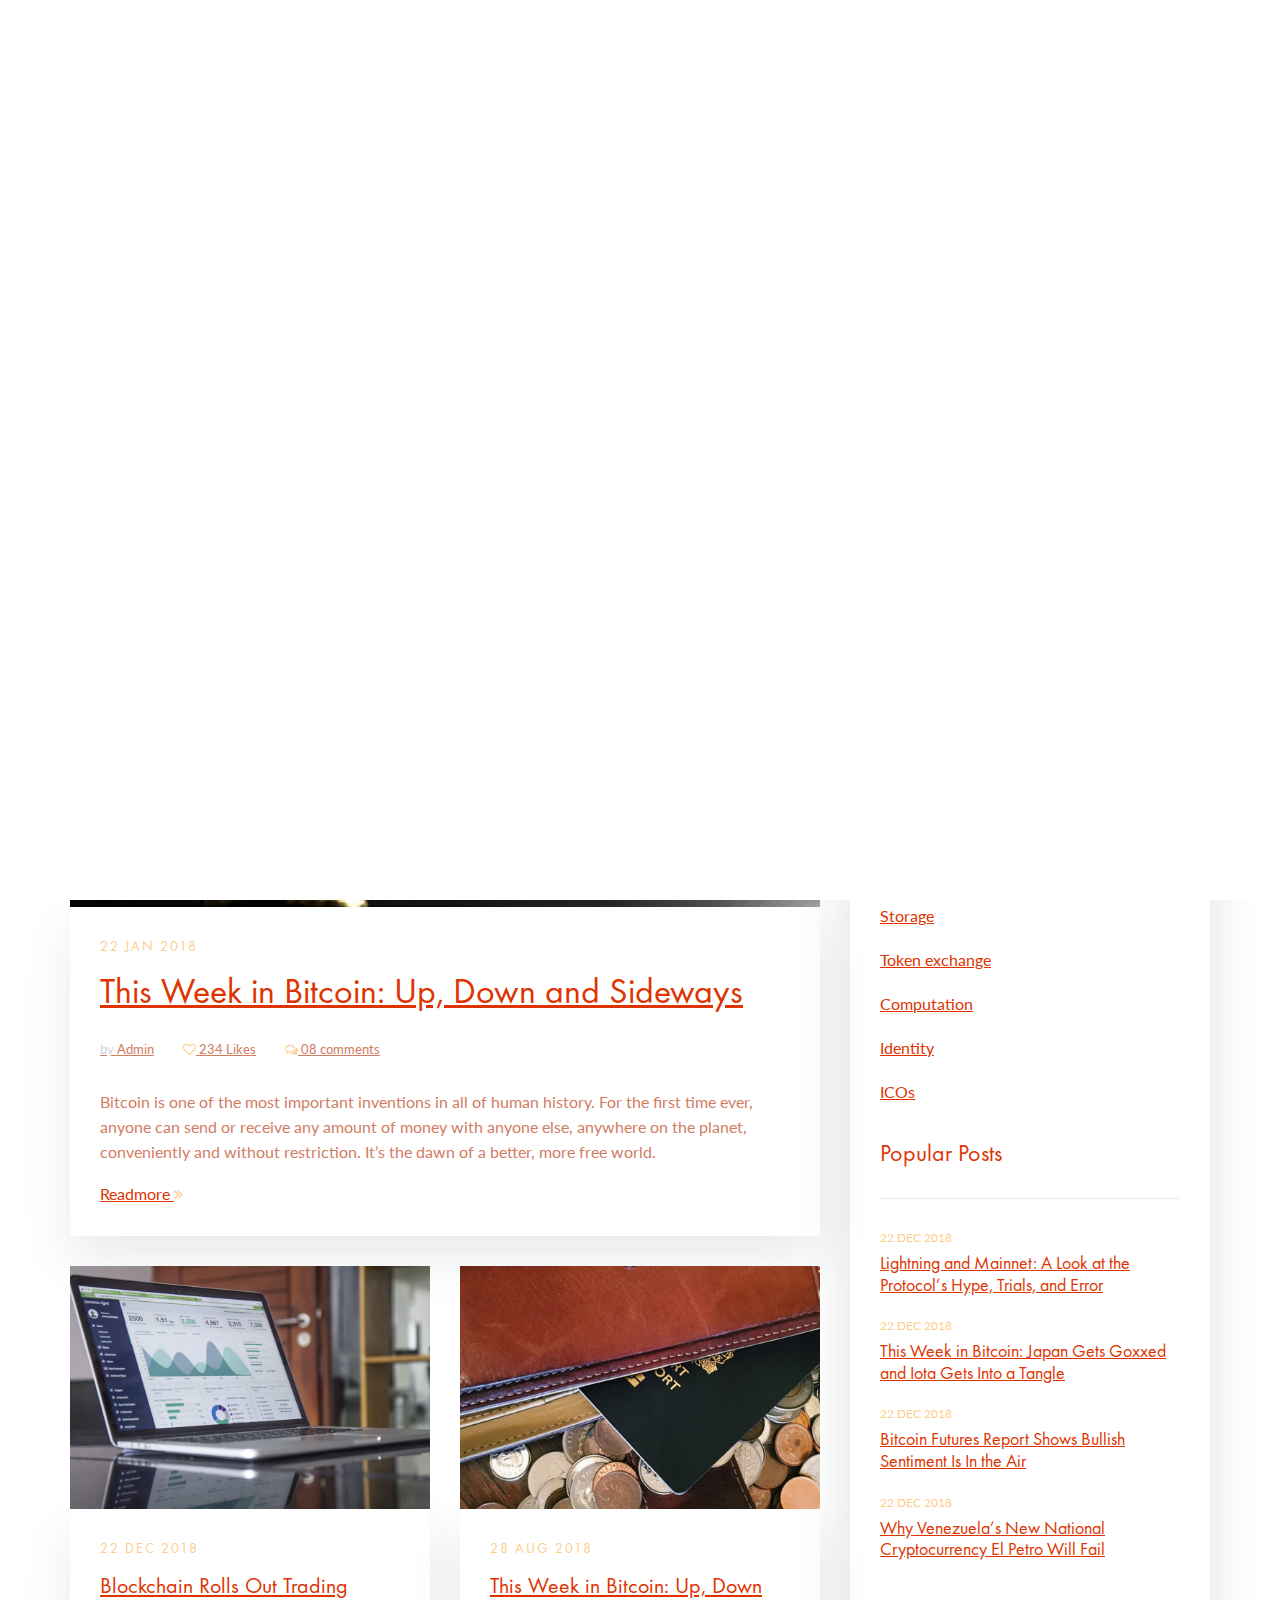
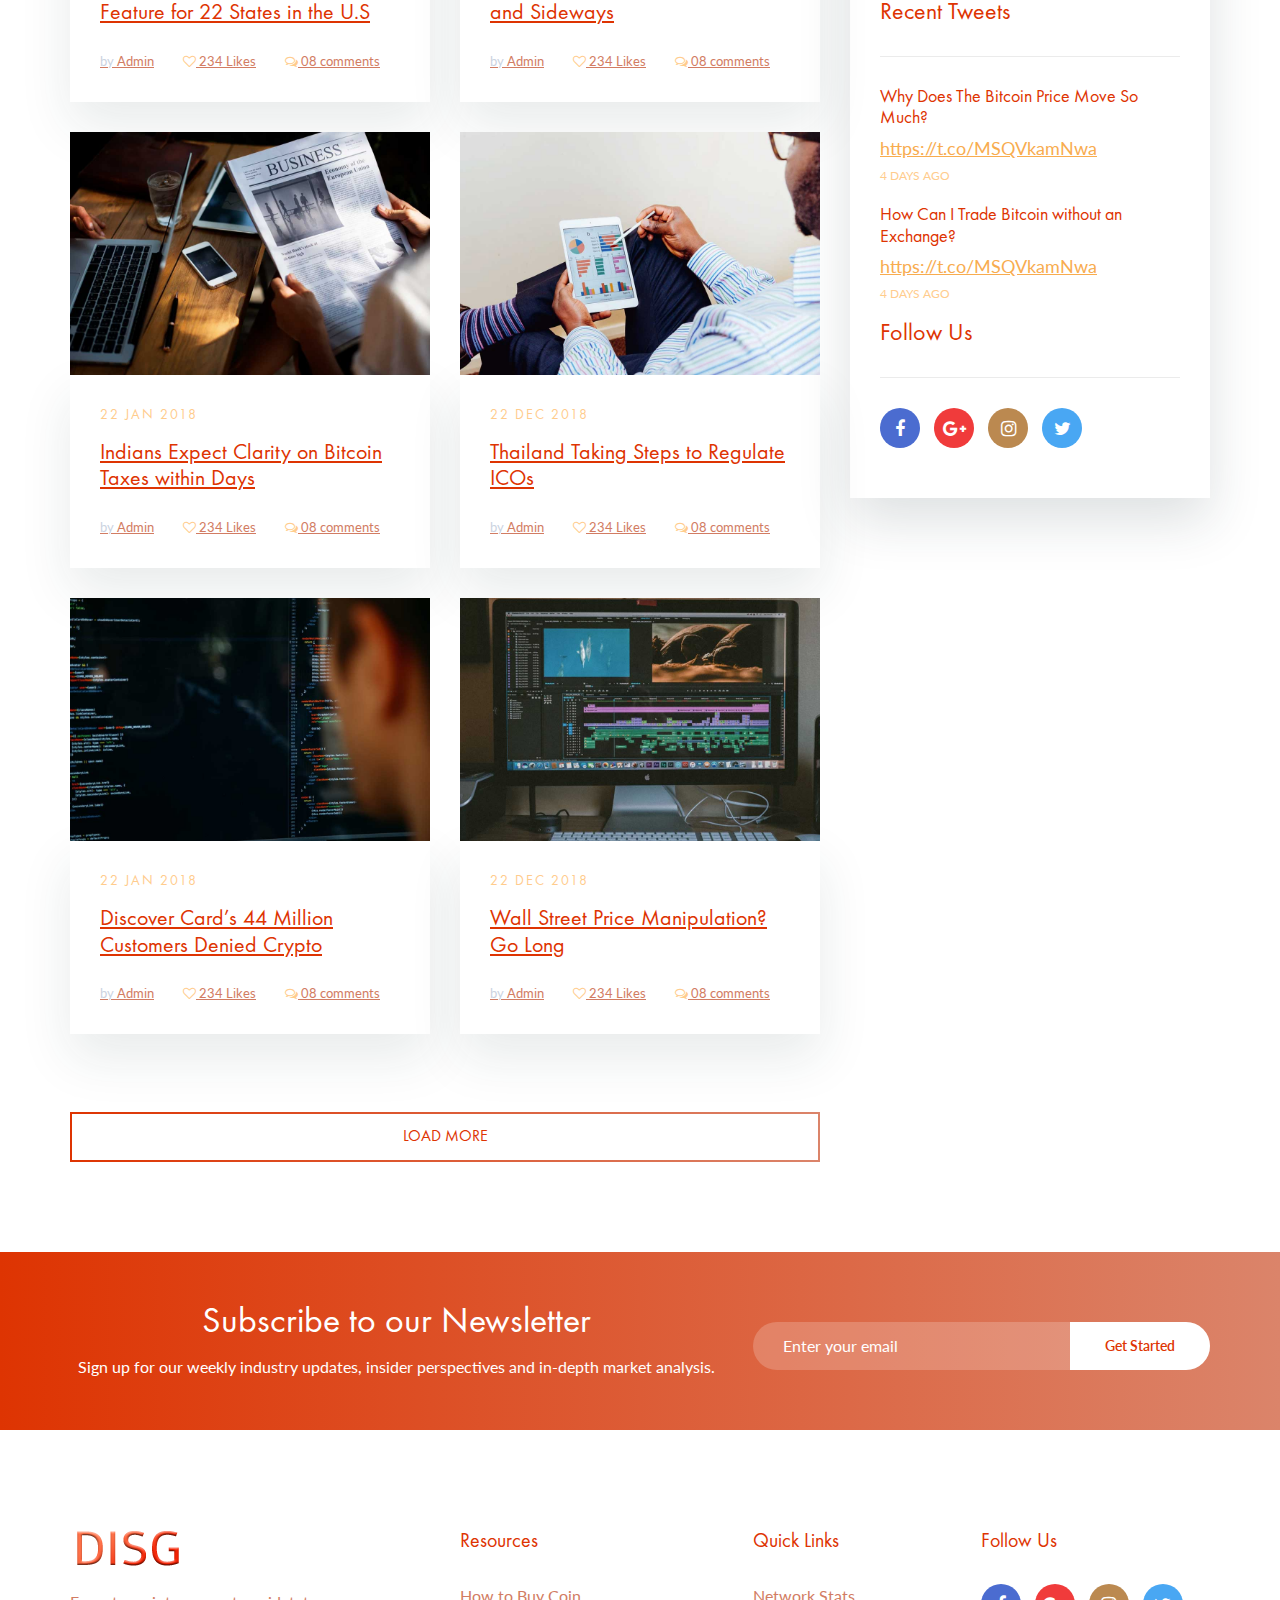
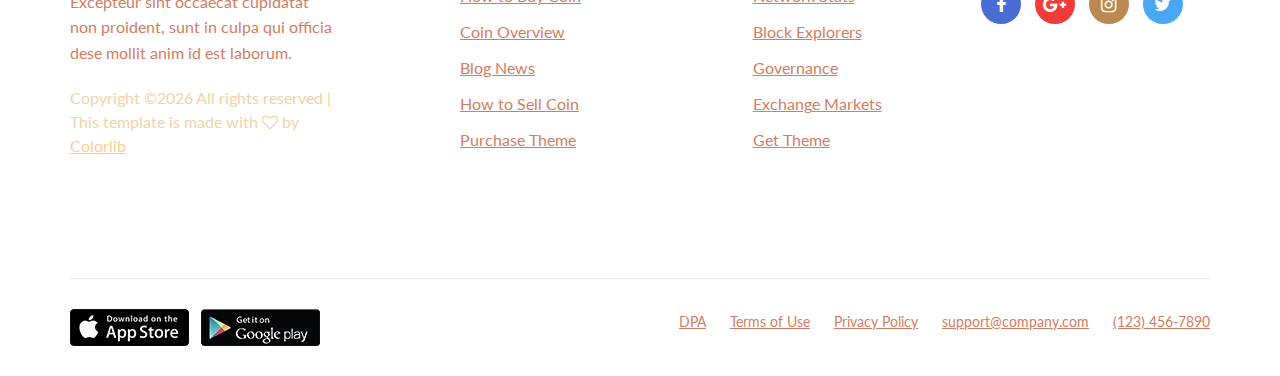
<file: blog.html>
<!DOCTYPE html>
<html lang="en">
<head>
	<title>Cryptocurrency - Landing Page Template</title>
	<meta charset="UTF-8">
	<meta name="description" content="Cryptocurrency Landing Page Template">
	<meta name="keywords" content="cryptocurrency, unica, creative, html">
	<meta name="viewport" content="width=device-width, initial-scale=1.0">
	<!-- Favicon -->
	<link href="img/favicon.ico" rel="shortcut icon"/>

	<!-- Google Fonts -->
	<link href="https://fonts.googleapis.com/css?family=Lato" rel="stylesheet">

	<!-- Stylesheets -->
	<link rel="stylesheet" href="css/bootstrap.min.css"/>
	<link rel="stylesheet" href="css/font-awesome.min.css"/>
	<link rel="stylesheet" href="css/themify-icons.css"/>
	<link rel="stylesheet" href="css/owl.carousel.css"/>
	<link rel="stylesheet" href="css/style.css"/>


	<!--[if lt IE 9]>
	  <script src="https://oss.maxcdn.com/html5shiv/3.7.2/html5shiv.min.js"></script>
	  <script src="https://oss.maxcdn.com/respond/1.4.2/respond.min.js"></script>
	<![endif]-->

</head>
<body>
	<!-- Page Preloder -->
	<div id="preloder">
		<div class="loader"></div>
	</div>

	<!-- Header section -->
	<header class="header-section clearfix">
		<div class="container-fluid">
			<a href="index.html" class="site-logo">
				<img src="img/logo.png" alt="">
			</a>
			<div class="responsive-bar"><i class="fa fa-bars"></i></div>
			<a href="" class="user"><i class="fa fa-user"></i></a>
			<a href="" class="site-btn">Sign Up Free</a>
			<nav class="main-menu">
				<ul class="menu-list">
					<li><a href="">Solution</a></li>
					<li><a href="">Features</a></li>
					<li><a href="">News</a></li>
					<li><a href="">About</a></li>
					<li><a href="">Contact</a></li>
				</ul>
			</nav>
		</div>
	</header>
	<!-- Header section end -->

	<!-- Page info section -->
	<section class="page-info-section">
		<div class="container">
			<h2>News</h2>
			<div class="site-beradcamb">
				<a href="">Home</a>
				<span><i class="fa fa-angle-right"></i> News</span>
			</div>
		</div>
	</section>
	<!-- Page info end -->



	<!-- Blog section -->
	<section class="blog-page spad">
		<div class="container">
			<div class="row">
				<div class="col-lg-8">
					<div class="row">
						<!-- blog item -->
						<div class="col-md-12">
							<div class="blog-item bi-feature">
								<figure class="blog-thumb">
									<img src="img/blog/2.jpg" alt="">
								</figure>
								<div class="blog-text">
									<div class="post-date">22 jan 2018</div>
									<h4 class="blog-title"><a href="single-blog.html">This Week in Bitcoin: Up, Down and Sideways</a></h4>
									<div class="post-meta">
										<a href=""><span>by</span> Admin</a>
										<a href=""><i class="fa fa-heart-o"></i> 234 Likes</a>
										<a href=""><i class="fa fa-comments-o"></i> 08 comments</a>
									</div>
									<p>Bitcoin is one of the most important inventions in all of human history. For the first time ever, anyone can send or receive any amount of money with anyone else, anywhere on the planet, conveniently and without restriction. It’s the dawn of a better, more free world.</p>
									<a href="" class="readmore">Readmore <i class="fa fa-angle-double-right"></i></a>
								</div>
							</div>
						</div>
						<!-- blog item -->
						<div class="col-md-6">
							<div class="blog-item">
								<figure class="blog-thumb">
									<img src="img/blog/1.jpg" alt="">
								</figure>
								<div class="blog-text">
									<div class="post-date">22 dec 2018</div>
									<h4 class="blog-title"><a href="single-blog.html">Blockchain Rolls Out Trading Feature for 22 States in the U.S</a></h4>
									<div class="post-meta">
										<a href=""><span>by</span> Admin</a>
										<a href=""><i class="fa fa-heart-o"></i> 234 Likes</a>
										<a href=""><i class="fa fa-comments-o"></i> 08 comments</a>
									</div>
								</div>
							</div>
						</div>
						<!-- blog item -->
						<div class="col-md-6">
							<div class="blog-item">
								<figure class="blog-thumb">
									<img src="img/blog/3.jpg" alt="">
								</figure>
								<div class="blog-text">
									<div class="post-date">28 aug 2018</div>
									<h4 class="blog-title"><a href="single-blog.html">This Week in Bitcoin: Up, Down and Sideways</a></h4>
									<div class="post-meta">
										<a href=""><span>by</span> Admin</a>
										<a href=""><i class="fa fa-heart-o"></i> 234 Likes</a>
										<a href=""><i class="fa fa-comments-o"></i> 08 comments</a>
									</div>
								</div>
							</div>
						</div>
						<!-- blog item -->
						<div class="col-md-6">
							<div class="blog-item">
								<figure class="blog-thumb">
									<img src="img/blog/4.jpg" alt="">
								</figure>
								<div class="blog-text">
									<div class="post-date">22 jan 2018</div>
									<h4 class="blog-title"><a href="single-blog.html">Indians Expect Clarity on Bitcoin Taxes within Days</a></h4>
									<div class="post-meta">
										<a href=""><span>by</span> Admin</a>
										<a href=""><i class="fa fa-heart-o"></i> 234 Likes</a>
										<a href=""><i class="fa fa-comments-o"></i> 08 comments</a>
									</div>
								</div>
							</div>
						</div>
						<!-- blog item -->
						<div class="col-md-6">
							<div class="blog-item">
								<figure class="blog-thumb">
									<img src="img/blog/5.jpg" alt="">
								</figure>
								<div class="blog-text">
									<div class="post-date">22 dec 2018</div>
									<h4 class="blog-title"><a href="single-blog.html">Thailand Taking Steps to Regulate ICOs</a></h4>
									<div class="post-meta">
										<a href=""><span>by</span> Admin</a>
										<a href=""><i class="fa fa-heart-o"></i> 234 Likes</a>
										<a href=""><i class="fa fa-comments-o"></i> 08 comments</a>
									</div>
								</div>
							</div>
						</div>
						<!-- blog item -->
						<div class="col-md-6">
							<div class="blog-item">
								<figure class="blog-thumb">
									<img src="img/blog/6.jpg" alt="">
								</figure>
								<div class="blog-text">
									<div class="post-date">22 jan 2018</div>
									<h4 class="blog-title"><a href="single-blog.html">Discover Card’s 44 Million Customers Denied Crypto</a></h4>
									<div class="post-meta">
										<a href=""><span>by</span> Admin</a>
										<a href=""><i class="fa fa-heart-o"></i> 234 Likes</a>
										<a href=""><i class="fa fa-comments-o"></i> 08 comments</a>
									</div>
								</div>
							</div>
						</div>
						<!-- blog item -->
						<div class="col-md-6">
							<div class="blog-item">
								<figure class="blog-thumb">
									<img src="img/blog/7.jpg" alt="">
								</figure>
								<div class="blog-text">
									<div class="post-date">22 dec 2018</div>
									<h4 class="blog-title"><a href="single-blog.html">Wall Street Price Manipulation? Go Long</a></h4>
									<div class="post-meta">
										<a href=""><span>by</span> Admin</a>
										<a href=""><i class="fa fa-heart-o"></i> 234 Likes</a>
										<a href=""><i class="fa fa-comments-o"></i> 08 comments</a>
									</div>
								</div>
							</div>
						</div>
					</div>
					<button class="post-loadmore site-btn sb-gradients sbg-line mt-5">LOAD MORE</button>
				</div>
				<div class="col-lg-4 col-md-6 sideber pt-5 pt-lg-0">
					<div class="widget-area">
						<h4 class="widget-title">News Letter</h4>
						<p>Receive our newsletter to stay on top of the latest posts.</p>
						<form class="widget-subscribe-from">
							<input type="text" placeholder="Enter your email">
							<button class="site-btn sb-full-- sb-gradients">Subscribe</button>
						</form>
					</div>
					<div class="widget-area">
						<div class="widget">
							<h4 class="widget-title">Categories</h4>
							<ul>
								<li><a href="#">Prediction markets</a></li>
								<li><a href="#">Storage</a></li>
								<li><a href="#">Token exchange</a></li>
								<li><a href="#">Computation</a></li>
								<li><a href="#">Identity</a></li>
								<li><a href="#">ICOs</a></li>
							</ul>
						</div>
						<div class="widget">
							<h4 class="widget-title">Popular Posts</h4>
							<ul class="popular-posts">
								<li>
									<span>22 dec 2018</span>
									<h5><a href="">Lightning and Mainnet: A Look at the Protocol’s Hype, Trials, and Error</a></h5>
								</li>
								<li>
									<span>22 dec 2018</span>
									<h5><a href="">This Week in Bitcoin: Japan Gets Goxxed and Iota Gets Into a Tangle</a></h5>
								</li>
								<li>
									<span>22 dec 2018</span>
									<h5><a href="">Bitcoin Futures Report Shows Bullish Sentiment Is In the Air</a></h5>
								</li>
								<li>
									<span>22 dec 2018</span>
									<h5><a href="">Why Venezuela’s New National Cryptocurrency El Petro Will Fail</a></h5>
								</li>
							</ul>
						</div>
						<div class="widget">
							<h4 class="widget-title">Recent Tweets</h4>
							<ul class="twitter-widget">
								<li>
									<h5>Why Does The Bitcoin Price Move So Much?</h5>
									<a href="https://t.co/MSQVkamNwa">https://t.co/MSQVkamNwa</a>
									<span>4 days ago</span>
								</li>
								<li>
									<h5>How Can I Trade Bitcoin without an Exchange?</h5>
									<a href="https://t.co/MSQVkamNwa">https://t.co/MSQVkamNwa</a>
									<span>4 days ago</span>
								</li>
							</ul>
						</div>
						<div class="widget">
							<h4 class="widget-title">Follow Us</h4>
							<div class="social">
								<a href="" class="facebook"><i class="fa fa-facebook"></i></a>
								<a href="" class="google"><i class="fa fa-google-plus"></i></a>
								<a href="" class="instagram"><i class="fa fa-instagram"></i></a>
								<a href="" class="twitter"><i class="fa fa-twitter"></i></a>
							</div>
						</div>
					</div>
				</div>
			</div>
		</div>
	</section>
	<!-- Blog section end -->


	<!-- Newsletter section -->
	<section class="newsletter-section gradient-bg">
		<div class="container text-white">
			<div class="row">
				<div class="col-lg-7 newsletter-text">
					<h2>Subscribe to our Newsletter</h2>
					<p>Sign up for our weekly industry updates, insider perspectives and in-depth market analysis.</p>
				</div>
				<div class="col-lg-5 col-md-8 offset-lg-0 offset-md-2">
					<form class="newsletter-form">
						<input type="text" placeholder="Enter your email">
						<button>Get Started</button>
					</form>
				</div>
			</div>
		</div>
	</section>
	<!-- Newsletter section end -->


	<!-- Footer section -->
	<footer class="footer-section">
		<div class="container">
			<div class="row spad">
				<div class="col-md-6 col-lg-3 footer-widget">
					<img src="img/logo.png" class="mb-4" alt="">
					<p>Excepteur sint occaecat cupidatat non proident, sunt in culpa qui officia dese mollit anim id est laborum.</p>
					<span><!-- Link back to Colorlib can't be removed. Template is licensed under CC BY 3.0. -->
Copyright &copy;<script>document.write(new Date().getFullYear());</script> All rights reserved | This template is made with <i class="fa fa-heart-o" aria-hidden="true"></i> by <a href="https://colorlib.com" target="_blank">Colorlib</a>
<!-- Link back to Colorlib can't be removed. Template is licensed under CC BY 3.0. --></span>
				</div>
				<div class="col-md-6 col-lg-2 offset-lg-1 footer-widget">
					<h5 class="widget-title">Resources</h5>
					<ul>
						<li><a href="#">How to Buy Coin</a></li>
						<li><a href="#">Coin Overview</a></li>
						<li><a href="#">Blog News</a></li>
						<li><a href="#">How to Sell Coin</a></li>
						<li><a href="#">Purchase Theme</a></li>
					</ul>
				</div>
				<div class="col-md-6 col-lg-2 offset-lg-1 footer-widget">
					<h5 class="widget-title">Quick Links</h5>
					<ul>
						<li><a href="#">Network Stats</a></li>
						<li><a href="#">Block Explorers</a></li>
						<li><a href="#">Governance</a></li>
						<li><a href="#">Exchange Markets</a></li>
						<li><a href="#">Get Theme</a></li>
					</ul>
				</div>
				<div class="col-md-6 col-lg-3 footer-widget pl-lg-5 pl-3">
					<h5 class="widget-title">Follow Us</h5>
					<div class="social">
						<a href="" class="facebook"><i class="fa fa-facebook"></i></a>
						<a href="" class="google"><i class="fa fa-google-plus"></i></a>
						<a href="" class="instagram"><i class="fa fa-instagram"></i></a>
						<a href="" class="twitter"><i class="fa fa-twitter"></i></a>
					</div>
				</div>
			</div>
			<div class="footer-bottom">
				<div class="row">
					<div class="col-lg-4 store-links text-center text-lg-left pb-3 pb-lg-0">
						<a href=""><img src="img/appstore.png" alt="" class="mr-2"></a>
						<a href=""><img src="img/playstore.png" alt=""></a>
					</div>
					<div class="col-lg-8 text-center text-lg-right">
						<ul class="footer-nav">
							<li><a href="">DPA</a></li>
							<li><a href="">Terms of Use</a></li>
							<li><a href="">Privacy Policy </a></li>
							<li><a href="">support@company.com</a></li>
							<li><a href="">(123) 456-7890</a></li>
						</ul>
					</div>
				</div>
			</div>
		</div>
	</footer>


	<!--====== Javascripts & Jquery ======-->
	<script src="js/jquery-3.2.1.min.js"></script>
	<script src="js/owl.carousel.min.js"></script>
	<script src="js/main.js"></script>
</body>
</html>
</file>
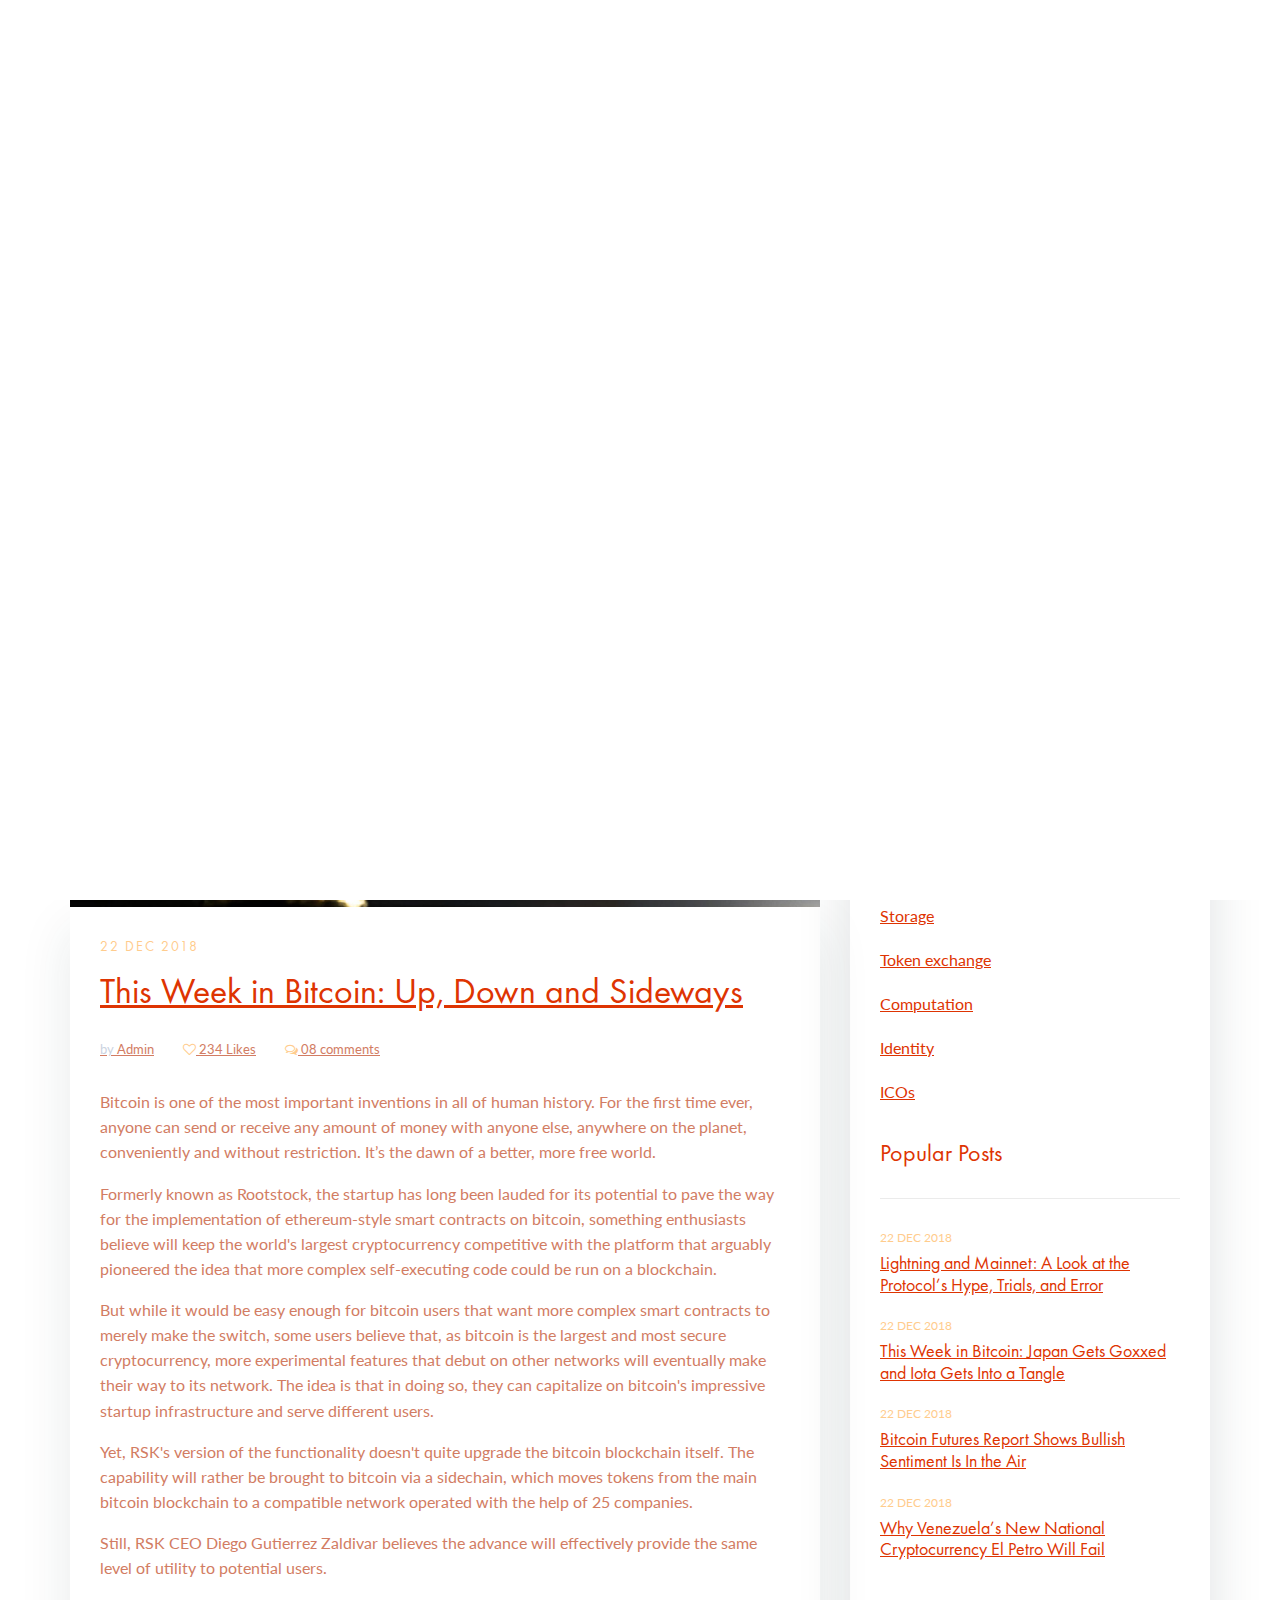
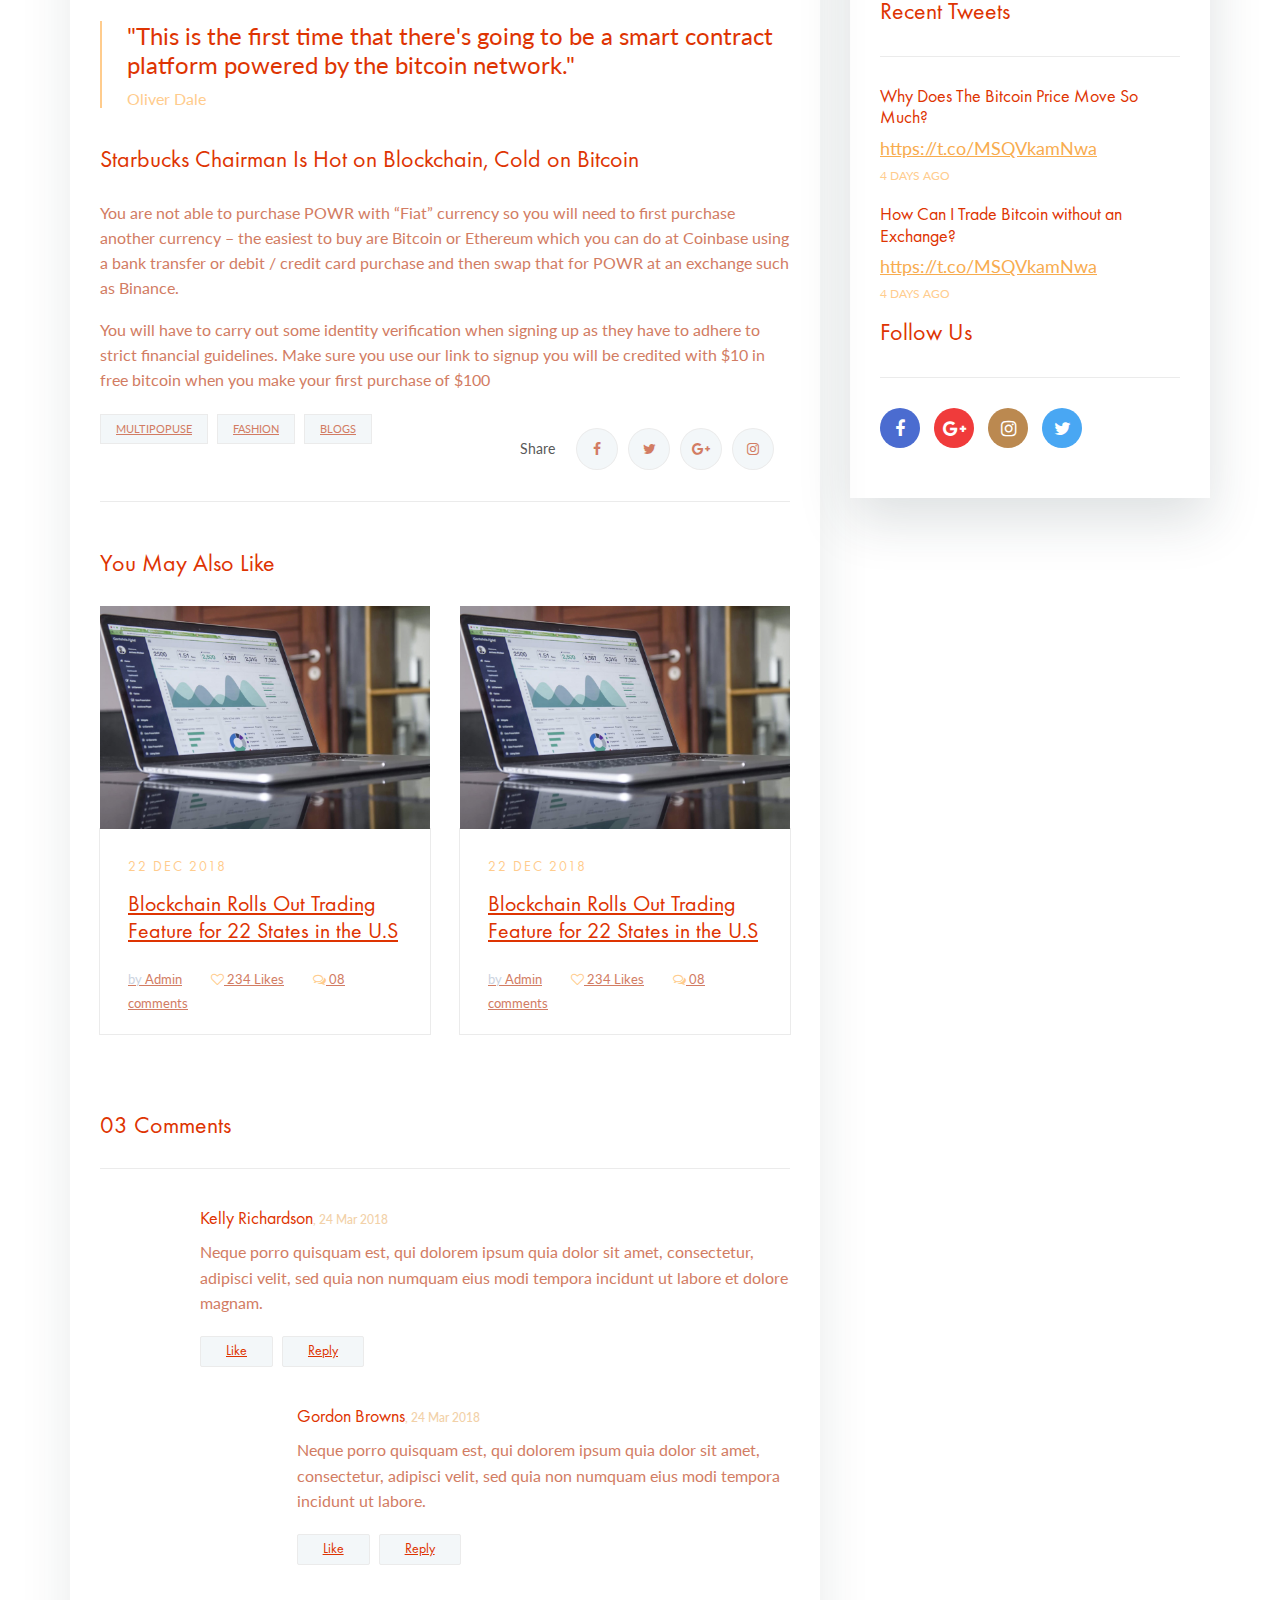
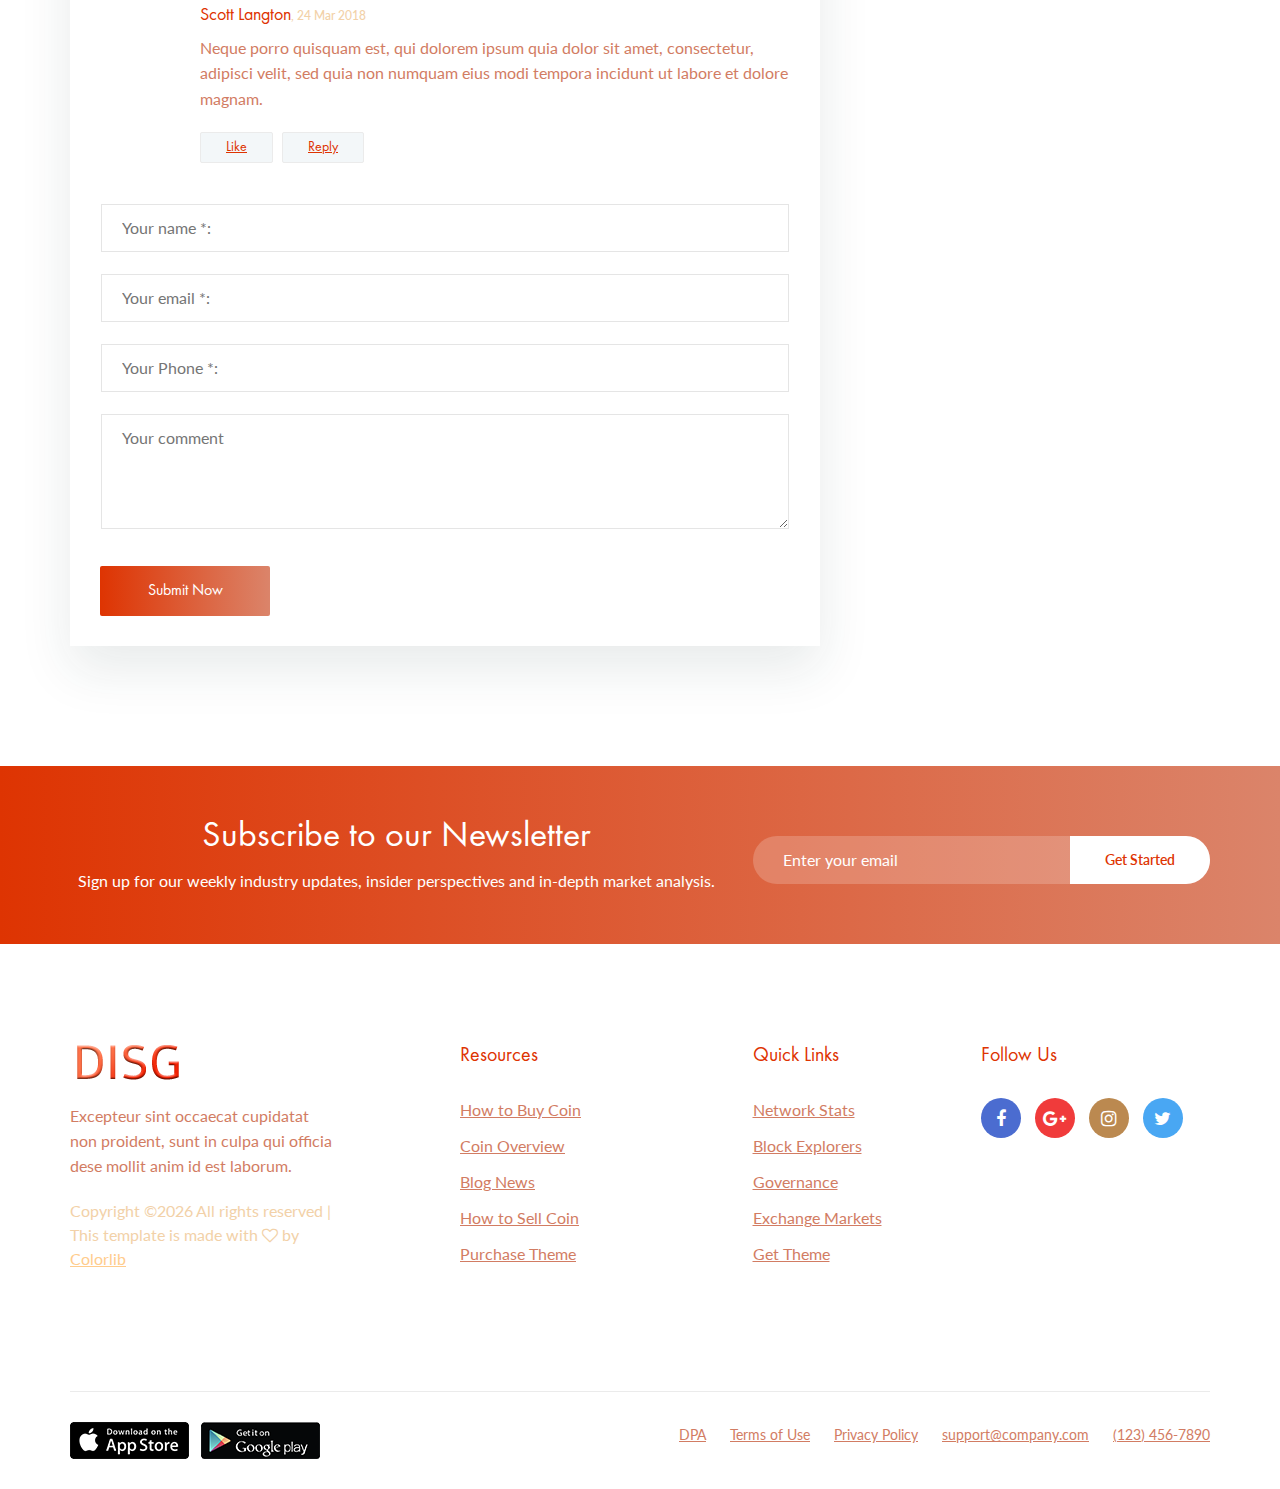
<file: single-blog.html>
<!DOCTYPE html>
<html lang="en">
<head>
	<title>Cryptocurrency - Landing Page Template</title>
	<meta charset="UTF-8">
	<meta name="description" content="Cryptocurrency Landing Page Template">
	<meta name="keywords" content="cryptocurrency, unica, creative, html">
	<meta name="viewport" content="width=device-width, initial-scale=1.0">
	<!-- Favicon -->
	<link href="img/favicon.ico" rel="shortcut icon"/>

	<!-- Google Fonts -->
	<link href="https://fonts.googleapis.com/css?family=Lato" rel="stylesheet">

	<!-- Stylesheets -->
	<link rel="stylesheet" href="css/bootstrap.min.css"/>
	<link rel="stylesheet" href="css/font-awesome.min.css"/>
	<link rel="stylesheet" href="css/themify-icons.css"/>
	<link rel="stylesheet" href="css/owl.carousel.css"/>
	<link rel="stylesheet" href="css/style.css"/>


	<!--[if lt IE 9]>
	  <script src="https://oss.maxcdn.com/html5shiv/3.7.2/html5shiv.min.js"></script>
	  <script src="https://oss.maxcdn.com/respond/1.4.2/respond.min.js"></script>
	<![endif]-->

</head>
<body>
	<!-- Page Preloder -->
	<div id="preloder">
		<div class="loader"></div>
	</div>

	<!-- Header section -->
	<header class="header-section clearfix">
		<div class="container-fluid">
			<a href="index.html" class="site-logo">
				<img src="img/logo.png" alt="">
			</a>
			<div class="responsive-bar"><i class="fa fa-bars"></i></div>
			<a href="" class="user"><i class="fa fa-user"></i></a>
			<a href="" class="site-btn">Sign Up Free</a>
			<nav class="main-menu">
				<ul class="menu-list">
					<li><a href="">Solution</a></li>
					<li><a href="">Features</a></li>
					<li><a href="">News</a></li>
					<li><a href="">About</a></li>
					<li><a href="">Contact</a></li>
				</ul>
			</nav>
		</div>
	</header>
	<!-- Header section end -->


	<!-- Page info section -->
	<section class="page-info-section">
		<div class="container">
			<h2>News</h2>
			<div class="site-beradcamb">
				<a href="">Home</a>
				<span><i class="fa fa-angle-right"></i> News</span>
			</div>
		</div>
	</section>
	<!-- Page info end -->


	<!-- Blog section -->
	<section class="single-blog-page spad">
		<div class="container">
			<div class="row">
				<div class="col-lg-8">
					<div class="blog-item bi-feature">
						<figure class="blog-thumb">
							<img src="img/blog/2.jpg" alt="">
						</figure>
						<div class="blog-text">
							<div class="post-date">22 dec 2018</div>
							<h2 class="blog-title"><a href="">This Week in Bitcoin: Up, Down and Sideways</a></h2>
							<div class="post-meta">
								<a href=""><span>by</span> Admin</a>
								<a href=""><i class="fa fa-heart-o"></i> 234 Likes</a>
								<a href=""><i class="fa fa-comments-o"></i> 08 comments</a>
							</div>
							<p>Bitcoin is one of the most important inventions in all of human history. For the first time ever, anyone can send or receive any amount of money with anyone else, anywhere on the planet, conveniently and without restriction. It’s the dawn of a better, more free world.</p>
							<p>Formerly known as Rootstock, the startup has long been lauded for its potential to pave the way for the implementation of ethereum-style smart contracts on bitcoin, something enthusiasts believe will keep the world's largest cryptocurrency competitive with the platform that arguably pioneered the idea that more complex self-executing code could be run on a blockchain.</p>
							<p>But while it would be easy enough for bitcoin users that want more complex smart contracts to merely make the switch, some users believe that, as bitcoin is the largest and most secure cryptocurrency, more experimental features that debut on other networks will eventually make their way to its network. The idea is that in doing so, they can capitalize on bitcoin's impressive startup infrastructure and serve different users.</p>
							<p>Yet, RSK's version of the functionality doesn't quite upgrade the bitcoin blockchain itself. The capability will rather be brought to bitcoin via a sidechain, which moves tokens from the main bitcoin blockchain to a compatible network operated with the help of 25 companies.</p>
							<p>Still, RSK CEO Diego Gutierrez Zaldivar believes the advance will effectively provide the same level of utility to potential users.</p>
							<blockquote>
								"This is the first time that there's going to be a smart contract platform powered by the bitcoin network."
								<span>Oliver Dale </span>
							</blockquote>
							<h4 class="mb-4">Starbucks Chairman Is Hot on Blockchain, Cold on Bitcoin</h4>
							<p>You are not able to purchase POWR with “Fiat” currency so you will need to first purchase another currency – the easiest to buy are Bitcoin or Ethereum which you can do at Coinbase using a bank transfer or debit / credit card purchase and then swap that for POWR at an exchange such as Binance.</p>
							<p>You will have to carry out some identity verification when signing up as they have to adhere to strict financial guidelines. Make sure you use our link to signup you will be credited with $10 in free bitcoin when you make your first purchase of $100</p>
							<div class="row">
								<div class="col-sm-7">
									<div class="post-tags">
										<a href="#">Multipopuse</a>
										<a href="#">Fashion</a>
										<a href="#">Blogs</a>
									</div>
								</div>
								<div class="col-sm-5">
									<div class="social-share">
										<p>Share</p>
										<a href=""><i class="fa fa-facebook"></i></a>
										<a href=""><i class="fa fa-twitter"></i></a>
										<a href=""><i class="fa fa-google-plus"></i></a>
										<a href=""><i class="fa fa-instagram"></i></a>
									</div>
								</div>
							</div>
							<div class="releted-posts">
								<h4>You May Also Like</h4>
								<div class="row">
									<div class="col-md-6">
										<div class="blog-item">
											<figure class="blog-thumb">
												<img src="img/blog/1.jpg" alt="">
											</figure>
											<div class="blog-text">
												<div class="post-date">22 dec 2018</div>
												<h4 class="blog-title"><a href="">Blockchain Rolls Out Trading Feature for 22 States in the U.S</a></h4>
												<div class="post-meta">
													<a href=""><span>by</span> Admin</a>
													<a href=""><i class="fa fa-heart-o"></i> 234 Likes</a>
													<a href=""><i class="fa fa-comments-o"></i> 08 comments</a>
												</div>
											</div>
										</div>
									</div>
									<div class="col-md-6">
										<div class="blog-item">
											<figure class="blog-thumb">
												<img src="img/blog/1.jpg" alt="">
											</figure>
											<div class="blog-text">
												<div class="post-date">22 dec 2018</div>
												<h4 class="blog-title"><a href="">Blockchain Rolls Out Trading Feature for 22 States in the U.S</a></h4>
												<div class="post-meta">
													<a href=""><span>by</span> Admin</a>
													<a href=""><i class="fa fa-heart-o"></i> 234 Likes</a>
													<a href=""><i class="fa fa-comments-o"></i> 08 comments</a>
												</div>
											</div>
										</div>
									</div>
								</div>
							</div>
							<div class="comment-area">
								<h4>03 Comments</h4>
								<ul class="comment-list">
									<li>
										<div class="comment">
											<div class="comment-avator set-bg" data-setbg="img/blog/comment/1.jpg"></div>
											<div class="comment-content">
												<h5>Kelly Richardson<span>, 24 Mar 2018</span></h5>
												<p>Neque porro quisquam est, qui dolorem ipsum quia dolor sit amet, consectetur, adipisci velit, sed quia non numquam eius modi tempora incidunt ut labore et dolore magnam.</p>
												<a href="" class="c-btn">Like</a>
												<a href="" class="c-btn">Reply</a>
											</div>
										</div>
										<ul class="replay-comment-list">
											<li>
												<div class="comment">
													<div class="comment-avator set-bg" data-setbg="img/blog/comment/2.jpg"></div>
													<div class="comment-content">
														<h5>Gordon Browns<span>, 24 Mar 2018</span></h5>
														<p>Neque porro quisquam est, qui dolorem ipsum quia dolor sit amet, consectetur, adipisci velit, sed quia non numquam eius modi tempora incidunt ut labore.</p>
														<a href="" class="c-btn">Like</a>
														<a href="" class="c-btn">Reply</a>
													</div>
												</div>
											</li>
										</ul>
									</li>
									<li>
										<div class="comment">
											<div class="comment-avator set-bg" data-setbg="img/blog/comment/3.jpg"></div>
											<div class="comment-content">
												<h5>Scott Langton<span>, 24 Mar 2018</span></h5>
												<p>Neque porro quisquam est, qui dolorem ipsum quia dolor sit amet, consectetur, adipisci velit, sed quia non numquam eius modi tempora incidunt ut labore et dolore magnam.</p>
												<a href="" class="c-btn">Like</a>
												<a href="" class="c-btn">Reply</a>
											</div>
										</div>
									</li>
								</ul>
							</div>
							<div class="comment-form-area">
								<form class="comment-form">
									<div class="form-group">
										<input type="text" placeholder="Your name *:">
										<label></label>
									</div>
									<div class="form-group">
										<input type="email" placeholder="Your email *:">
										<label></label>
									</div>
									<div class="form-group">
										<input type="text" placeholder="Your Phone *:">
										<label></label>
									</div>
									<div class="form-group clearfix">
										<textarea placeholder="Your comment"></textarea>
										<label></label>
									</div>
									<button class="site-btn sb-gradients no-radius mt-3">Submit Now</button>
								</form>
							</div>
						</div>
					</div>
				</div>
				<div class="col-lg-4 col-md-6 sideber pt-5 pt-lg-0">
					<div class="widget-area">
						<h4 class="widget-title">News Letter</h4>
						<p>Receive our newsletter to stay on top of the latest posts.</p>
						<form class="widget-subscribe-from">
							<input type="text" placeholder="Enter your email">
							<button class="site-btn sb-full-- sb-gradients">Subscribe</button>
						</form>
					</div>
					<div class="widget-area">
						<div class="widget">
							<h4 class="widget-title">Categories</h4>
							<ul>
								<li><a href="#">Prediction markets</a></li>
								<li><a href="#">Storage</a></li>
								<li><a href="#">Token exchange</a></li>
								<li><a href="#">Computation</a></li>
								<li><a href="#">Identity</a></li>
								<li><a href="#">ICOs</a></li>
							</ul>
						</div>
						<div class="widget">
							<h4 class="widget-title">Popular Posts</h4>
							<ul class="popular-posts">
								<li>
									<span>22 dec 2018</span>
									<h5><a href="">Lightning and Mainnet: A Look at the Protocol’s Hype, Trials, and Error</a></h5>
								</li>
								<li>
									<span>22 dec 2018</span>
									<h5><a href="">This Week in Bitcoin: Japan Gets Goxxed and Iota Gets Into a Tangle</a></h5>
								</li>
								<li>
									<span>22 dec 2018</span>
									<h5><a href="">Bitcoin Futures Report Shows Bullish Sentiment Is In the Air</a></h5>
								</li>
								<li>
									<span>22 dec 2018</span>
									<h5><a href="">Why Venezuela’s New National Cryptocurrency El Petro Will Fail</a></h5>
								</li>
							</ul>
						</div>
						<div class="widget">
							<h4 class="widget-title">Recent Tweets</h4>
							<ul class="twitter-widget">
								<li>
									<h5>Why Does The Bitcoin Price Move So Much?</h5>
									<a href="https://t.co/MSQVkamNwa">https://t.co/MSQVkamNwa</a>
									<span>4 days ago</span>
								</li>
								<li>
									<h5>How Can I Trade Bitcoin without an Exchange?</h5>
									<a href="https://t.co/MSQVkamNwa">https://t.co/MSQVkamNwa</a>
									<span>4 days ago</span>
								</li>
							</ul>
						</div>
						<div class="widget">
							<h4 class="widget-title">Follow Us</h4>
							<div class="social">
								<a href="" class="facebook"><i class="fa fa-facebook"></i></a>
								<a href="" class="google"><i class="fa fa-google-plus"></i></a>
								<a href="" class="instagram"><i class="fa fa-instagram"></i></a>
								<a href="" class="twitter"><i class="fa fa-twitter"></i></a>
							</div>
						</div>
					</div>
				</div>
			</div>
		</div>
	</section>
	<!-- Blog section end -->


	<!-- Newsletter section -->
	<section class="newsletter-section gradient-bg">
		<div class="container text-white">
			<div class="row">
				<div class="col-lg-7 newsletter-text">
					<h2>Subscribe to our Newsletter</h2>
					<p>Sign up for our weekly industry updates, insider perspectives and in-depth market analysis.</p>
				</div>
				<div class="col-lg-5 col-md-8 offset-lg-0 offset-md-2">
					<form class="newsletter-form">
						<input type="text" placeholder="Enter your email">
						<button>Get Started</button>
					</form>
				</div>
			</div>
		</div>
	</section>
	<!-- Newsletter section end -->


	<!-- Footer section -->
	<footer class="footer-section">
		<div class="container">
			<div class="row spad">
				<div class="col-md-6 col-lg-3 footer-widget">
					<img src="img/logo.png" class="mb-4" alt="">
					<p>Excepteur sint occaecat cupidatat non proident, sunt in culpa qui officia dese mollit anim id est laborum.</p>
					<span><!-- Link back to Colorlib can't be removed. Template is licensed under CC BY 3.0. -->
Copyright &copy;<script>document.write(new Date().getFullYear());</script> All rights reserved | This template is made with <i class="fa fa-heart-o" aria-hidden="true"></i> by <a href="https://colorlib.com" target="_blank">Colorlib</a>
<!-- Link back to Colorlib can't be removed. Template is licensed under CC BY 3.0. --></span>
				</div>
				<div class="col-md-6 col-lg-2 offset-lg-1 footer-widget">
					<h5 class="widget-title">Resources</h5>
					<ul>
						<li><a href="#">How to Buy Coin</a></li>
						<li><a href="#">Coin Overview</a></li>
						<li><a href="#">Blog News</a></li>
						<li><a href="#">How to Sell Coin</a></li>
						<li><a href="#">Purchase Theme</a></li>
					</ul>
				</div>
				<div class="col-md-6 col-lg-2 offset-lg-1 footer-widget">
					<h5 class="widget-title">Quick Links</h5>
					<ul>
						<li><a href="#">Network Stats</a></li>
						<li><a href="#">Block Explorers</a></li>
						<li><a href="#">Governance</a></li>
						<li><a href="#">Exchange Markets</a></li>
						<li><a href="#">Get Theme</a></li>
					</ul>
				</div>
				<div class="col-md-6 col-lg-3 footer-widget pl-lg-5 pl-3">
					<h5 class="widget-title">Follow Us</h5>
					<div class="social">
						<a href="" class="facebook"><i class="fa fa-facebook"></i></a>
						<a href="" class="google"><i class="fa fa-google-plus"></i></a>
						<a href="" class="instagram"><i class="fa fa-instagram"></i></a>
						<a href="" class="twitter"><i class="fa fa-twitter"></i></a>
					</div>
				</div>
			</div>
			<div class="footer-bottom">
				<div class="row">
					<div class="col-lg-4 store-links text-center text-lg-left pb-3 pb-lg-0">
						<a href=""><img src="img/appstore.png" alt="" class="mr-2"></a>
						<a href=""><img src="img/playstore.png" alt=""></a>
					</div>
					<div class="col-lg-8 text-center text-lg-right">
						<ul class="footer-nav">
							<li><a href="">DPA</a></li>
							<li><a href="">Terms of Use</a></li>
							<li><a href="">Privacy Policy </a></li>
							<li><a href="">support@company.com</a></li>
							<li><a href="">(123) 456-7890</a></li>
						</ul>
					</div>
				</div>
			</div>
		</div>
	</footer>


	<!--====== Javascripts & Jquery ======-->
	<script src="js/jquery-3.2.1.min.js"></script>
	<script src="js/owl.carousel.min.js"></script>
	<script src="js/main.js"></script>
</body>
</html>
</file>
<file: css/themify-icons.css>
@font-face {
	font-family: 'themify';
	src:url('../icon-fonts/themify.eot?-fvbane');
	src:url('../icon-fonts/themify.eot?#iefix-fvbane') format('embedded-opentype'),
		url('../icon-fonts/themify.woff?-fvbane') format('woff'),
		url('../icon-fonts/themify.ttf?-fvbane') format('truetype'),
		url('../icon-fonts/themify.svg?-fvbane#themify') format('svg');
	font-weight: normal;
	font-style: normal;
}

[class^="ti-"], [class*=" ti-"] {
	font-family: 'themify';
	speak: none;
	font-style: normal;
	font-weight: normal;
	font-variant: normal;
	text-transform: none;
	line-height: 1;

	/* Better Font Rendering =========== */
	-webkit-font-smoothing: antialiased;
	-moz-osx-font-smoothing: grayscale;
}

.ti-wand:before {
	content: "\e600";
}
.ti-volume:before {
	content: "\e601";
}
.ti-user:before {
	content: "\e602";
}
.ti-unlock:before {
	content: "\e603";
}
.ti-unlink:before {
	content: "\e604";
}
.ti-trash:before {
	content: "\e605";
}
.ti-thought:before {
	content: "\e606";
}
.ti-target:before {
	content: "\e607";
}
.ti-tag:before {
	content: "\e608";
}
.ti-tablet:before {
	content: "\e609";
}
.ti-star:before {
	content: "\e60a";
}
.ti-spray:before {
	content: "\e60b";
}
.ti-signal:before {
	content: "\e60c";
}
.ti-shopping-cart:before {
	content: "\e60d";
}
.ti-shopping-cart-full:before {
	content: "\e60e";
}
.ti-settings:before {
	content: "\e60f";
}
.ti-search:before {
	content: "\e610";
}
.ti-zoom-in:before {
	content: "\e611";
}
.ti-zoom-out:before {
	content: "\e612";
}
.ti-cut:before {
	content: "\e613";
}
.ti-ruler:before {
	content: "\e614";
}
.ti-ruler-pencil:before {
	content: "\e615";
}
.ti-ruler-alt:before {
	content: "\e616";
}
.ti-bookmark:before {
	content: "\e617";
}
.ti-bookmark-alt:before {
	content: "\e618";
}
.ti-reload:before {
	content: "\e619";
}
.ti-plus:before {
	content: "\e61a";
}
.ti-pin:before {
	content: "\e61b";
}
.ti-pencil:before {
	content: "\e61c";
}
.ti-pencil-alt:before {
	content: "\e61d";
}
.ti-paint-roller:before {
	content: "\e61e";
}
.ti-paint-bucket:before {
	content: "\e61f";
}
.ti-na:before {
	content: "\e620";
}
.ti-mobile:before {
	content: "\e621";
}
.ti-minus:before {
	content: "\e622";
}
.ti-medall:before {
	content: "\e623";
}
.ti-medall-alt:before {
	content: "\e624";
}
.ti-marker:before {
	content: "\e625";
}
.ti-marker-alt:before {
	content: "\e626";
}
.ti-arrow-up:before {
	content: "\e627";
}
.ti-arrow-right:before {
	content: "\e628";
}
.ti-arrow-left:before {
	content: "\e629";
}
.ti-arrow-down:before {
	content: "\e62a";
}
.ti-lock:before {
	content: "\e62b";
}
.ti-location-arrow:before {
	content: "\e62c";
}
.ti-link:before {
	content: "\e62d";
}
.ti-layout:before {
	content: "\e62e";
}
.ti-layers:before {
	content: "\e62f";
}
.ti-layers-alt:before {
	content: "\e630";
}
.ti-key:before {
	content: "\e631";
}
.ti-import:before {
	content: "\e632";
}
.ti-image:before {
	content: "\e633";
}
.ti-heart:before {
	content: "\e634";
}
.ti-heart-broken:before {
	content: "\e635";
}
.ti-hand-stop:before {
	content: "\e636";
}
.ti-hand-open:before {
	content: "\e637";
}
.ti-hand-drag:before {
	content: "\e638";
}
.ti-folder:before {
	content: "\e639";
}
.ti-flag:before {
	content: "\e63a";
}
.ti-flag-alt:before {
	content: "\e63b";
}
.ti-flag-alt-2:before {
	content: "\e63c";
}
.ti-eye:before {
	content: "\e63d";
}
.ti-export:before {
	content: "\e63e";
}
.ti-exchange-vertical:before {
	content: "\e63f";
}
.ti-desktop:before {
	content: "\e640";
}
.ti-cup:before {
	content: "\e641";
}
.ti-crown:before {
	content: "\e642";
}
.ti-comments:before {
	content: "\e643";
}
.ti-comment:before {
	content: "\e644";
}
.ti-comment-alt:before {
	content: "\e645";
}
.ti-close:before {
	content: "\e646";
}
.ti-clip:before {
	content: "\e647";
}
.ti-angle-up:before {
	content: "\e648";
}
.ti-angle-right:before {
	content: "\e649";
}
.ti-angle-left:before {
	content: "\e64a";
}
.ti-angle-down:before {
	content: "\e64b";
}
.ti-check:before {
	content: "\e64c";
}
.ti-check-box:before {
	content: "\e64d";
}
.ti-camera:before {
	content: "\e64e";
}
.ti-announcement:before {
	content: "\e64f";
}
.ti-brush:before {
	content: "\e650";
}
.ti-briefcase:before {
	content: "\e651";
}
.ti-bolt:before {
	content: "\e652";
}
.ti-bolt-alt:before {
	content: "\e653";
}
.ti-blackboard:before {
	content: "\e654";
}
.ti-bag:before {
	content: "\e655";
}
.ti-move:before {
	content: "\e656";
}
.ti-arrows-vertical:before {
	content: "\e657";
}
.ti-arrows-horizontal:before {
	content: "\e658";
}
.ti-fullscreen:before {
	content: "\e659";
}
.ti-arrow-top-right:before {
	content: "\e65a";
}
.ti-arrow-top-left:before {
	content: "\e65b";
}
.ti-arrow-circle-up:before {
	content: "\e65c";
}
.ti-arrow-circle-right:before {
	content: "\e65d";
}
.ti-arrow-circle-left:before {
	content: "\e65e";
}
.ti-arrow-circle-down:before {
	content: "\e65f";
}
.ti-angle-double-up:before {
	content: "\e660";
}
.ti-angle-double-right:before {
	content: "\e661";
}
.ti-angle-double-left:before {
	content: "\e662";
}
.ti-angle-double-down:before {
	content: "\e663";
}
.ti-zip:before {
	content: "\e664";
}
.ti-world:before {
	content: "\e665";
}
.ti-wheelchair:before {
	content: "\e666";
}
.ti-view-list:before {
	content: "\e667";
}
.ti-view-list-alt:before {
	content: "\e668";
}
.ti-view-grid:before {
	content: "\e669";
}
.ti-uppercase:before {
	content: "\e66a";
}
.ti-upload:before {
	content: "\e66b";
}
.ti-underline:before {
	content: "\e66c";
}
.ti-truck:before {
	content: "\e66d";
}
.ti-timer:before {
	content: "\e66e";
}
.ti-ticket:before {
	content: "\e66f";
}
.ti-thumb-up:before {
	content: "\e670";
}
.ti-thumb-down:before {
	content: "\e671";
}
.ti-text:before {
	content: "\e672";
}
.ti-stats-up:before {
	content: "\e673";
}
.ti-stats-down:before {
	content: "\e674";
}
.ti-split-v:before {
	content: "\e675";
}
.ti-split-h:before {
	content: "\e676";
}
.ti-smallcap:before {
	content: "\e677";
}
.ti-shine:before {
	content: "\e678";
}
.ti-shift-right:before {
	content: "\e679";
}
.ti-shift-left:before {
	content: "\e67a";
}
.ti-shield:before {
	content: "\e67b";
}
.ti-notepad:before {
	content: "\e67c";
}
.ti-server:before {
	content: "\e67d";
}
.ti-quote-right:before {
	content: "\e67e";
}
.ti-quote-left:before {
	content: "\e67f";
}
.ti-pulse:before {
	content: "\e680";
}
.ti-printer:before {
	content: "\e681";
}
.ti-power-off:before {
	content: "\e682";
}
.ti-plug:before {
	content: "\e683";
}
.ti-pie-chart:before {
	content: "\e684";
}
.ti-paragraph:before {
	content: "\e685";
}
.ti-panel:before {
	content: "\e686";
}
.ti-package:before {
	content: "\e687";
}
.ti-music:before {
	content: "\e688";
}
.ti-music-alt:before {
	content: "\e689";
}
.ti-mouse:before {
	content: "\e68a";
}
.ti-mouse-alt:before {
	content: "\e68b";
}
.ti-money:before {
	content: "\e68c";
}
.ti-microphone:before {
	content: "\e68d";
}
.ti-menu:before {
	content: "\e68e";
}
.ti-menu-alt:before {
	content: "\e68f";
}
.ti-map:before {
	content: "\e690";
}
.ti-map-alt:before {
	content: "\e691";
}
.ti-loop:before {
	content: "\e692";
}
.ti-location-pin:before {
	content: "\e693";
}
.ti-list:before {
	content: "\e694";
}
.ti-light-bulb:before {
	content: "\e695";
}
.ti-Italic:before {
	content: "\e696";
}
.ti-info:before {
	content: "\e697";
}
.ti-infinite:before {
	content: "\e698";
}
.ti-id-badge:before {
	content: "\e699";
}
.ti-hummer:before {
	content: "\e69a";
}
.ti-home:before {
	content: "\e69b";
}
.ti-help:before {
	content: "\e69c";
}
.ti-headphone:before {
	content: "\e69d";
}
.ti-harddrives:before {
	content: "\e69e";
}
.ti-harddrive:before {
	content: "\e69f";
}
.ti-gift:before {
	content: "\e6a0";
}
.ti-game:before {
	content: "\e6a1";
}
.ti-filter:before {
	content: "\e6a2";
}
.ti-files:before {
	content: "\e6a3";
}
.ti-file:before {
	content: "\e6a4";
}
.ti-eraser:before {
	content: "\e6a5";
}
.ti-envelope:before {
	content: "\e6a6";
}
.ti-download:before {
	content: "\e6a7";
}
.ti-direction:before {
	content: "\e6a8";
}
.ti-direction-alt:before {
	content: "\e6a9";
}
.ti-dashboard:before {
	content: "\e6aa";
}
.ti-control-stop:before {
	content: "\e6ab";
}
.ti-control-shuffle:before {
	content: "\e6ac";
}
.ti-control-play:before {
	content: "\e6ad";
}
.ti-control-pause:before {
	content: "\e6ae";
}
.ti-control-forward:before {
	content: "\e6af";
}
.ti-control-backward:before {
	content: "\e6b0";
}
.ti-cloud:before {
	content: "\e6b1";
}
.ti-cloud-up:before {
	content: "\e6b2";
}
.ti-cloud-down:before {
	content: "\e6b3";
}
.ti-clipboard:before {
	content: "\e6b4";
}
.ti-car:before {
	content: "\e6b5";
}
.ti-calendar:before {
	content: "\e6b6";
}
.ti-book:before {
	content: "\e6b7";
}
.ti-bell:before {
	content: "\e6b8";
}
.ti-basketball:before {
	content: "\e6b9";
}
.ti-bar-chart:before {
	content: "\e6ba";
}
.ti-bar-chart-alt:before {
	content: "\e6bb";
}
.ti-back-right:before {
	content: "\e6bc";
}
.ti-back-left:before {
	content: "\e6bd";
}
.ti-arrows-corner:before {
	content: "\e6be";
}
.ti-archive:before {
	content: "\e6bf";
}
.ti-anchor:before {
	content: "\e6c0";
}
.ti-align-right:before {
	content: "\e6c1";
}
.ti-align-left:before {
	content: "\e6c2";
}
.ti-align-justify:before {
	content: "\e6c3";
}
.ti-align-center:before {
	content: "\e6c4";
}
.ti-alert:before {
	content: "\e6c5";
}
.ti-alarm-clock:before {
	content: "\e6c6";
}
.ti-agenda:before {
	content: "\e6c7";
}
.ti-write:before {
	content: "\e6c8";
}
.ti-window:before {
	content: "\e6c9";
}
.ti-widgetized:before {
	content: "\e6ca";
}
.ti-widget:before {
	content: "\e6cb";
}
.ti-widget-alt:before {
	content: "\e6cc";
}
.ti-wallet:before {
	content: "\e6cd";
}
.ti-video-clapper:before {
	content: "\e6ce";
}
.ti-video-camera:before {
	content: "\e6cf";
}
.ti-vector:before {
	content: "\e6d0";
}
.ti-themify-logo:before {
	content: "\e6d1";
}
.ti-themify-favicon:before {
	content: "\e6d2";
}
.ti-themify-favicon-alt:before {
	content: "\e6d3";
}
.ti-support:before {
	content: "\e6d4";
}
.ti-stamp:before {
	content: "\e6d5";
}
.ti-split-v-alt:before {
	content: "\e6d6";
}
.ti-slice:before {
	content: "\e6d7";
}
.ti-shortcode:before {
	content: "\e6d8";
}
.ti-shift-right-alt:before {
	content: "\e6d9";
}
.ti-shift-left-alt:before {
	content: "\e6da";
}
.ti-ruler-alt-2:before {
	content: "\e6db";
}
.ti-receipt:before {
	content: "\e6dc";
}
.ti-pin2:before {
	content: "\e6dd";
}
.ti-pin-alt:before {
	content: "\e6de";
}
.ti-pencil-alt2:before {
	content: "\e6df";
}
.ti-palette:before {
	content: "\e6e0";
}
.ti-more:before {
	content: "\e6e1";
}
.ti-more-alt:before {
	content: "\e6e2";
}
.ti-microphone-alt:before {
	content: "\e6e3";
}
.ti-magnet:before {
	content: "\e6e4";
}
.ti-line-double:before {
	content: "\e6e5";
}
.ti-line-dotted:before {
	content: "\e6e6";
}
.ti-line-dashed:before {
	content: "\e6e7";
}
.ti-layout-width-full:before {
	content: "\e6e8";
}
.ti-layout-width-default:before {
	content: "\e6e9";
}
.ti-layout-width-default-alt:before {
	content: "\e6ea";
}
.ti-layout-tab:before {
	content: "\e6eb";
}
.ti-layout-tab-window:before {
	content: "\e6ec";
}
.ti-layout-tab-v:before {
	content: "\e6ed";
}
.ti-layout-tab-min:before {
	content: "\e6ee";
}
.ti-layout-slider:before {
	content: "\e6ef";
}
.ti-layout-slider-alt:before {
	content: "\e6f0";
}
.ti-layout-sidebar-right:before {
	content: "\e6f1";
}
.ti-layout-sidebar-none:before {
	content: "\e6f2";
}
.ti-layout-sidebar-left:before {
	content: "\e6f3";
}
.ti-layout-placeholder:before {
	content: "\e6f4";
}
.ti-layout-menu:before {
	content: "\e6f5";
}
.ti-layout-menu-v:before {
	content: "\e6f6";
}
.ti-layout-menu-separated:before {
	content: "\e6f7";
}
.ti-layout-menu-full:before {
	content: "\e6f8";
}
.ti-layout-media-right-alt:before {
	content: "\e6f9";
}
.ti-layout-media-right:before {
	content: "\e6fa";
}
.ti-layout-media-overlay:before {
	content: "\e6fb";
}
.ti-layout-media-overlay-alt:before {
	content: "\e6fc";
}
.ti-layout-media-overlay-alt-2:before {
	content: "\e6fd";
}
.ti-layout-media-left-alt:before {
	content: "\e6fe";
}
.ti-layout-media-left:before {
	content: "\e6ff";
}
.ti-layout-media-center-alt:before {
	content: "\e700";
}
.ti-layout-media-center:before {
	content: "\e701";
}
.ti-layout-list-thumb:before {
	content: "\e702";
}
.ti-layout-list-thumb-alt:before {
	content: "\e703";
}
.ti-layout-list-post:before {
	content: "\e704";
}
.ti-layout-list-large-image:before {
	content: "\e705";
}
.ti-layout-line-solid:before {
	content: "\e706";
}
.ti-layout-grid4:before {
	content: "\e707";
}
.ti-layout-grid3:before {
	content: "\e708";
}
.ti-layout-grid2:before {
	content: "\e709";
}
.ti-layout-grid2-thumb:before {
	content: "\e70a";
}
.ti-layout-cta-right:before {
	content: "\e70b";
}
.ti-layout-cta-left:before {
	content: "\e70c";
}
.ti-layout-cta-center:before {
	content: "\e70d";
}
.ti-layout-cta-btn-right:before {
	content: "\e70e";
}
.ti-layout-cta-btn-left:before {
	content: "\e70f";
}
.ti-layout-column4:before {
	content: "\e710";
}
.ti-layout-column3:before {
	content: "\e711";
}
.ti-layout-column2:before {
	content: "\e712";
}
.ti-layout-accordion-separated:before {
	content: "\e713";
}
.ti-layout-accordion-merged:before {
	content: "\e714";
}
.ti-layout-accordion-list:before {
	content: "\e715";
}
.ti-ink-pen:before {
	content: "\e716";
}
.ti-info-alt:before {
	content: "\e717";
}
.ti-help-alt:before {
	content: "\e718";
}
.ti-headphone-alt:before {
	content: "\e719";
}
.ti-hand-point-up:before {
	content: "\e71a";
}
.ti-hand-point-right:before {
	content: "\e71b";
}
.ti-hand-point-left:before {
	content: "\e71c";
}
.ti-hand-point-down:before {
	content: "\e71d";
}
.ti-gallery:before {
	content: "\e71e";
}
.ti-face-smile:before {
	content: "\e71f";
}
.ti-face-sad:before {
	content: "\e720";
}
.ti-credit-card:before {
	content: "\e721";
}
.ti-control-skip-forward:before {
	content: "\e722";
}
.ti-control-skip-backward:before {
	content: "\e723";
}
.ti-control-record:before {
	content: "\e724";
}
.ti-control-eject:before {
	content: "\e725";
}
.ti-comments-smiley:before {
	content: "\e726";
}
.ti-brush-alt:before {
	content: "\e727";
}
.ti-youtube:before {
	content: "\e728";
}
.ti-vimeo:before {
	content: "\e729";
}
.ti-twitter:before {
	content: "\e72a";
}
.ti-time:before {
	content: "\e72b";
}
.ti-tumblr:before {
	content: "\e72c";
}
.ti-skype:before {
	content: "\e72d";
}
.ti-share:before {
	content: "\e72e";
}
.ti-share-alt:before {
	content: "\e72f";
}
.ti-rocket:before {
	content: "\e730";
}
.ti-pinterest:before {
	content: "\e731";
}
.ti-new-window:before {
	content: "\e732";
}
.ti-microsoft:before {
	content: "\e733";
}
.ti-list-ol:before {
	content: "\e734";
}
.ti-linkedin:before {
	content: "\e735";
}
.ti-layout-sidebar-2:before {
	content: "\e736";
}
.ti-layout-grid4-alt:before {
	content: "\e737";
}
.ti-layout-grid3-alt:before {
	content: "\e738";
}
.ti-layout-grid2-alt:before {
	content: "\e739";
}
.ti-layout-column4-alt:before {
	content: "\e73a";
}
.ti-layout-column3-alt:before {
	content: "\e73b";
}
.ti-layout-column2-alt:before {
	content: "\e73c";
}
.ti-instagram:before {
	content: "\e73d";
}
.ti-google:before {
	content: "\e73e";
}
.ti-github:before {
	content: "\e73f";
}
.ti-flickr:before {
	content: "\e740";
}
.ti-facebook:before {
	content: "\e741";
}
.ti-dropbox:before {
	content: "\e742";
}
.ti-dribbble:before {
	content: "\e743";
}
.ti-apple:before {
	content: "\e744";
}
.ti-android:before {
	content: "\e745";
}
.ti-save:before {
	content: "\e746";
}
.ti-save-alt:before {
	content: "\e747";
}
.ti-yahoo:before {
	content: "\e748";
}
.ti-wordpress:before {
	content: "\e749";
}
.ti-vimeo-alt:before {
	content: "\e74a";
}
.ti-twitter-alt:before {
	content: "\e74b";
}
.ti-tumblr-alt:before {
	content: "\e74c";
}
.ti-trello:before {
	content: "\e74d";
}
.ti-stack-overflow:before {
	content: "\e74e";
}
.ti-soundcloud:before {
	content: "\e74f";
}
.ti-sharethis:before {
	content: "\e750";
}
.ti-sharethis-alt:before {
	content: "\e751";
}
.ti-reddit:before {
	content: "\e752";
}
.ti-pinterest-alt:before {
	content: "\e753";
}
.ti-microsoft-alt:before {
	content: "\e754";
}
.ti-linux:before {
	content: "\e755";
}
.ti-jsfiddle:before {
	content: "\e756";
}
.ti-joomla:before {
	content: "\e757";
}
.ti-html5:before {
	content: "\e758";
}
.ti-flickr-alt:before {
	content: "\e759";
}
.ti-email:before {
	content: "\e75a";
}
.ti-drupal:before {
	content: "\e75b";
}
.ti-dropbox-alt:before {
	content: "\e75c";
}
.ti-css3:before {
	content: "\e75d";
}
.ti-rss:before {
	content: "\e75e";
}
.ti-rss-alt:before {
	content: "\e75f";
}
</file>
<file: css/style.css>
/* =================================
------------------------------------
  Cryptocurrency - Landing Page
  Version: 1.0
 ------------------------------------ 
 ====================================*/



/*----------------------------------------*/
/* Template default CSS
/*----------------------------------------*/

@font-face {
	font-family: 'Futura';
	src: url("../fonts/Futura.woff");
}

a {
	color: #ffcc8d;
	text-decoration: underline;
}


html,
body {
	height: 100%;
	font-family: "Lato", sans-serif;
	-webkit-font-smoothing: antialiased;
	font-smoothing: antialiased;
}

h1,
h2,
h3,
h4,
h5,
h6 {
	color: #de3402;
	margin: 0;
	font-weight: 500;
	font-family: "Futura", sans-serif;
}

h1 {
	font-size: 70px;
}

h2 {
	font-size: 48px;
}

h3 {
	font-size: 30px;
}

h4 {
	font-size: 24px;
}

h5 {
	font-size: 20px;
}

h6 {
	font-size: 14px;
}

p {
	font-size: 15.7px;
	color: #d27c63;
	line-height: 1.6;
}

img {
	max-width: 100%;
}

input:focus,
select:focus,
button:focus,
textarea:focus {
	outline: none;
}

.logo200 {
	float: right;
}

a:hover,
a:focus {
	text-decoration: none;
	outline: none;
}

ul,
ol {
	padding: 0;
	margin: 0;
}

/*---------------------
	Helper CSS
-----------------------*/

.spad {
	padding-top: 100px;
	padding-bottom: 90px;
}

.section-title {
	margin-bottom: 60px;
}

.section-title h2 {
	margin-bottom: 20px;
}

.section-title p {
	margin-bottom: 0;
}

.set-bg {
	background-repeat: no-repeat;
	background-size: cover;
	background-position: center 0;
}

.img-thm {
	width: 66px
}

.text-white h1,
.text-white h2,
.text-white h3,
.text-white h4,
.text-white h5,
.text-white p,
.text-white span,
.text-white li,
.text-white a {
	color: #fff;
}

/*---------------------
	Commom elements
-----------------------*/

/* Buttons */

.site-btn {
	position: relative;
	display: inline-block;
	padding: 15px 30px;
	font-size: 16px;
	font-weight: 500;
	line-height: 16px;
	border-radius: 50px;
	font-family: "Futura", sans-serif;
	min-width: 170px;
	text-align: center;
	border: 2px solid #ffd9ab;
	cursor: pointer;
	color: #ffd9ab;
}

.site-btn:hover {
	color: #000;
}

.site-btn.no-radius {
	border-radius: 2px;
}

.site-btn.sb-full-- {
	display: block;
	width: 100%;
	border-radius: 0;
}

.site-btn.sb-gradients {
	padding: 17px 32px;
	border: none;
	color: #fff;
}

.site-btn.sb-gradients.sbg-line {
	color: #de3402;
	z-index: 1;
}

.site-btn.sb-gradients.sbg-line:after {
	position: absolute;
	content: '';
	width: calc(100% - 4px);
	height: calc(100% - 4px);
	background: #fff;
	top: 2px;
	left: 2px;
	z-index: -1;
	border-radius: 50px;
}

.site-btn.sb-gradients.sbg-line:hover {
	color: #de3402;
}

.gradient-bg,
.site-btn.sb-gradients,
.member-social a:hover,
.single-blog-page .social-share a:hover,
.comment .comment-content .c-btn:hover,
.comment-form label {
	/* FF3.6-15 */
	/* Chrome10-25,Safari5.1-6 */
	background: -webkit-gradient(linear, left top, right top, from(#de3402), color-stop(100%, #db846a), color-stop(100%, #db846a), to(#db846a));
	background: -o-linear-gradient(left, #de3402 0%, #db846a 100%, #db846a 100%, #db846a 100%);
	background: linear-gradient(to right, #de3402 0%, #db846a 100%, #db846a 100%, #db846a 100%);
	/* W3C, IE10+, FF16+, Chrome26+, Opera12+, Safari7+ */
	filter: progid:DXImageTransform.Microsoft.gradient(startColorstr='#de3402', endColorstr='#db846a', GradientType=1);
	/* IE6-9 */
}

.btn-section {
	vertical-align: bottom;
}

.wp-btn:hover {
	color: #ffffff;
	text-decoration: underline;
}

/* Image Popup */

.img-popup-warp .mfp-content,
.img-popup-warp.mfp-ready.mfp-removing .mfp-content {
	opacity: 0;
	-webkit-transform: scale(0.8);
	-ms-transform: scale(0.8);
	transform: scale(0.8);
	-webkit-transition: all 0.4s;
	-o-transition: all 0.4s;
	transition: all 0.4s;
}

.img-popup-warp.mfp-ready .mfp-content {
	opacity: 1;
	-webkit-transform: scale(1);
	-ms-transform: scale(1);
	transform: scale(1);
}

/* Preloder */

#preloder {
	position: fixed;
	width: 100%;
	height: 100%;
	top: 0;
	left: 0;
	z-index: 999999;
	background: #fff;
}

.loader {
	width: 40px;
	height: 40px;
	position: absolute;
	top: 50%;
	left: 50%;
	margin-top: -13px;
	margin-left: -13px;
	border-radius: 60px;
	animation: loader 0.8s linear infinite;
	-webkit-animation: loader 0.8s linear infinite;
}

@keyframes loader {
	0% {
		-webkit-transform: rotate(0deg);
		transform: rotate(0deg);
		border: 4px solid #f44336;
		border-left-color: transparent;
	}

	50% {
		-webkit-transform: rotate(180deg);
		transform: rotate(180deg);
		border: 4px solid #bb5902;
		border-left-color: transparent;
	}

	100% {
		-webkit-transform: rotate(360deg);
		transform: rotate(360deg);
		border: 4px solid #f44336;
		border-left-color: transparent;
	}
}

@-webkit-keyframes loader {
	0% {
		-webkit-transform: rotate(0deg);
		border: 4px solid #f44336;
		border-left-color: transparent;
	}

	50% {
		-webkit-transform: rotate(180deg);
		border: 4px solid #bb5902;
		border-left-color: transparent;
	}

	100% {
		-webkit-transform: rotate(360deg);
		border: 4px solid #f44336;
		border-left-color: transparent;
	}
}

/*---------------------
	Header section
-----------------------*/

.header-section {
	position: absolute;
	width: 100%;
	top: 0;
	padding: 30px 50px 0;
	z-index: 99;
}

.header-section .site-btn {
	float: right;
	margin-left: 60px;
}

.header-section .responsive-bar,
.header-section .user {
	display: none;
}

.main-menu {
	float: right;
}

.menu-list {
	list-style: none;
}

.menu-list li {
	display: inline;
}

.menu-list li a {
	display: inline-block;
	font-family: "Futura", sans-serif;
	font-size: 16px;
	padding: 10px 5px;
	margin-right: 30px;
	color: #000;
	text-decoration: none;
}

/*---------------------
	Hero Section
-----------------------*/

.hero-section {
	height: 900px;
	padding-top: 260px;
	display: block;
	background-image: url("../img/hero-bg.png");
	background-size: cover;
	background-color: #f3f7f9;
	background-position: right top;
	background-repeat: no-repeat;
	position: relative;
	overflow: hidden;
}

.hero-section .laptop-image {
	width: 685px;
	max-width: none;
	position: relative;
	left: 80px;
}

.hero-text {
	padding-top: 60px;
}

.hero-text h2 {
	font-size: 70px;
	margin-bottom: 35px;
}

.hero-text h2 span {
	color: #ffcc8d;
}

.hero-text h4 {
	color: #d27c63;
	font-size: 22px;
}

.hero-subscribe-from {
	margin-top: 50px;
	display: block;
}

.hero-subscribe-from input {
	width: 315px;
	border: 1px solid #ebebeb;
	background: #fff;
	height: 48px;
	padding: 0 25px;
	border-radius: 50px;
	font-family: "Futura", sans-serif;
	font-size: 16px;
	margin-right: 8px;
	margin-bottom: 20px;
}

/*---------------------
  About Section
-----------------------*/


.about-section .container {
	position: relative;
}



.about-text h2 {
	font-size: 48px;
	margin-bottom: 25px;
}

.about-text h5 {
	font-family: "Lato", sans-serif;
	margin-bottom: 20px;
}

.about-text p {
	font-size: 18px;
}

.about-img {
	position: absolute;
	top: 0;
	left: -120px;
	width: 662px;
	/*opacity: 0;*/

}

/*---------------------
  Feature Section
-----------------------*/

.features-section .container {
	margin-bottom: -45px;
}

.feature {
	margin-bottom: 45px;
}

.feature i {
	font-size: 48px;
	float: left;
	padding-top: 10px;
}

.feature .feature-content {
	padding-left: 70px;
}

.feature .feature-content h4 {
	margin-bottom: 15px;
}

.feature .readmore {
	text-decoration: underline;
	line-height: 1.2;
}

/*---------------------
	Process Section
-----------------------*/

.process:last-child .process-step:after {
	display: none;
}

.process-step {
	position: relative;
	text-align: center;
	padding: 35px;
	margin-top: 30px;
	-webkit-box-shadow: 0 14px 43px rgba(33, 54, 61, 0.15);
	box-shadow: 0 14px 43px rgba(33, 54, 61, 0.15);
}

.process-step .process-icon {
	height: 55px;
	margin-bottom: 30px;
	padding-top: 5px;
}

.process-step h4 {
	margin-bottom: 15px;
}

.process-step p {
	margin-bottom: 0;
}

.process-step:after {
	position: absolute;
	content: '';
	width: 275px;
	height: 56px;
	top: -40px;
	right: -40%;
	background: url("../img/process-line.png") no-repeat scroll 0 0/cover;
}

/*---------------------
	Fact Section
-----------------------*/

.fact-section {
	padding: 100px 0;
}

.fact {
	display: inline-block;
	position: relative;
}

.fact h2 {
	float: left;
	color: #ffcc8d;
	font-size: 60px;
	margin-right: 20px;
}

.fact p {
	float: left;
	padding-top: 14px;
	line-height: 1.4;
	color: #fff;
	text-transform: uppercase;
}

.fact i {
	position: absolute;
	right: -20px;
	top: -10px;
	font-size: 90px;
	color: #fff;
	z-index: 0;
	opacity: 0.1;
}

/*---------------------
	Team Section
-----------------------*/

.team-section {
	background: #f3f7f9;
	overflow: hidden;
}

.team-members {
	margin: 0 -10px;
}

.member {
	background: #fff;
	width: calc(20% - 25px);
	display: inline-block;
	margin: 0 10px;
	text-align: center;
	padding: 50px 10px;
	-webkit-box-shadow: 1px 1px 1px rgba(33, 54, 61, 0.15);
	box-shadow: 1px 1px 1px rgba(33, 54, 61, 0.15);
	border-radius: 10px;
	position: relative;
}

.member h2 {
	font-size: 22px;
	margin-bottom: 5px;
}

.member span {
	font-size: 14px;
	color: #d27c63;
	display: block;
}

.member .member-text {
	-webkit-transition: all 0.4s;
	-o-transition: all 0.4s;
	transition: all 0.4s;
	opacity: 1;
}

.member:hover {
	-webkit-box-shadow: 1px 14px 43px rgba(33, 54, 61, 0.15);
	box-shadow: 1px 14px 43px rgba(33, 54, 61, 0.15);
}

.member:hover .member-info {
	opacity: 1;
}

.member:hover .member-text {
	opacity: 0;
}

.member-img {
	width: 230px;
	height: 230px;
	display: inline-block;
	border-radius: 50%;
	margin-bottom: 25px;
}

.member-social {
	padding-top: 25px;
	background: #fff;
	position: relative;
	z-index: 2;
}

.member-social a {
	width: 50px;
	height: 50px;
	display: inline-block;
	border-radius: 50%;
	background: #cbd3df;
	color: #fff;
	padding-top: 13px;
	margin: 0 8px;
}

.member-meta {
	padding-left: 85px;
}

.member-info {
	padding: 50px 60px 10px;
	position: absolute;
	width: 100%;
	top: 0;
	left: 0;
	text-align: left;
	opacity: 0;
	-webkit-transition: all 0.4s;
	-o-transition: all 0.4s;
	transition: all 0.4s;
	height: 380px;
	overflow-y: auto;
}

.member-info p {
	display: block;
	padding-top: 25px;
	margin-bottom: 0;
}

.member-img.mf {
	width: 60px;
	height: 60px;
	opacity: 1;
	float: left;
	margin-bottom: 0;
}

/*---------------------
  Review Section
-----------------------*/

.review-meta-slider {
	position: relative;
	width: 300px;
}

.author-meta {
	padding: 50px 0 70px;
	position: relative;
	text-align: center;
}

.author-meta:last-child {
	margin-right: 0;
}

.author-avatar {
	width: 80px;
	height: 80px;
	border: 6px solid #fff;
	border-radius: 50%;
	-webkit-box-shadow: 0px 16px 21px rgba(33, 54, 61, 0.15);
	box-shadow: 0px 16px 21px rgba(33, 54, 61, 0.15);
	display: inline-block;
}

.author-avatar h4 {
	font-size: 22px;
}

.author-avatar p {
	font-size: 14px;
}

.author-name {
	position: absolute;
	width: 280px;
	left: -50%;
	bottom: -10px;
	margin-left: -50px;
	text-align: center;
	visibility: hidden;
}

.center .author-meta {
	top: -6px;
}

.center .author-name {
	visibility: visible;
}

.center .author-avatar {
	width: 100px;
	height: 100px;
}

.review-text p {
	font-size: 22px;
}

.review-text-slider .owl-nav {
	padding-top: 15px;
}

.review-text-slider .owl-prev,
.review-text-slider .owl-next {
	width: 50px;
	height: 50px;
	display: inline-block;
	background: #cbd3df;
	color: #fff;
	font-size: 24px;
	text-align: center;
	margin-right: 10px;
	border-radius: 50%;
	padding-top: 8px;
}

.pull-3 {
	right: 66.666667%;
}

.push-8 {
	left: 33.333333%;
}

/*---------------------
	Newsletter Section
-----------------------*/

.newsletter-section {
	padding: 50px 0;
}

.newsletter-text h2 {
	font-size: 36px;
	margin-bottom: 10px;
}

.newsletter-text p {
	margin-bottom: 0;
}

.newsletter-form {
	position: relative;
	margin-top: 20px;
	padding-left: 40px;
}

.newsletter-form input {
	width: 100%;
	font-size: 16px;
	padding: 12px 30px;
	border: none;
	border-radius: 50px;
	padding-right: 160px;
	background: rgba(255, 255, 255, 0.2);
	color: #fff;
}

.newsletter-form button {
	position: absolute;
	right: 0;
	top: 0;
	height: 100%;
	border: none;
	border-radius: 0px 50px 50px 0px;
	min-width: 140px;
	background: #fff;
	color: #de3402;
	font-size: 14px;
	font-weight: 600;
	cursor: pointer;
}

.newsletter-form ::-webkit-input-placeholder {
	color: #fff;
}

.newsletter-form :-ms-input-placeholder {
	color: #fff;
}

.newsletter-form ::-ms-input-placeholder {
	color: #fff;
}

.newsletter-form ::placeholder {
	color: #fff;
}

/*---------------------
  Blog Section
-----------------------*/

.blog-section {
	background: #f3f7f9;
}

.blog-thumb {
	margin-bottom: 0;
}

.blog-text {
	background: #fff;
	padding: 30px;
	-webkit-box-shadow: 0px 23px 49px rgba(33, 54, 61, 0.1);
	box-shadow: 0px 23px 49px rgba(33, 54, 61, 0.1);
}

.blog-text .post-date {
	font-size: 14px;
	font-family: "Futura", sans-serif;
	color: #ffcc8d;
	text-transform: uppercase;
	margin-bottom: 15px;
	display: block;
	letter-spacing: 2px;
}

.blog-text .blog-title {
	font-size: 22px;
	margin-bottom: 20px;
}

.blog-text .blog-title a {
	color: #de3402;
}

.blog-text .post-meta a {
	font-size: 13px;
	color: #d27c63;
	margin-right: 25px;
}

.blog-text .post-meta a:last-child {
	margin-right: 0;
}

.blog-text .post-meta a span {
	color: #cbd3df;
}

.blog-text .post-meta a i {
	color: #ffcc8d;
}

.post-loadmore {
	width: 100%;
	border-radius: 0px;
}

.post-loadmore.site-btn.sb-gradients.sbg-line:after {
	border-radius: 0px;
}

/*---------------------
	Footer Section
-----------------------*/

.footer-widget span {
	color: #f2d1a8;
}

.footer-widget p {
	margin-bottom: 20px;
}

.footer-widget .widget-title {
	margin-bottom: 30px;
	font-size: 20px;
}

.footer-widget ul {
	list-style: none;
}

.footer-widget ul a {
	font-size: 16px;
	color: #d27c63;
	display: block;
	margin-bottom: 12px;
}

.footer-widget ul li:last-child a {
	margin-bottom: 0;
}

.social a {
	width: 40px;
	height: 40px;
	border-radius: 50%;
	color: #fff;
	display: inline-block;
	margin-right: 10px;
	text-align: center;
	padding-top: 7px;
	font-size: 18px;
}

.social a:last-child {
	margin-right: 0;
}

.social .facebook {
	background: #4b6cd0;
}

.social .google {
	background: #f03b3b;
}

.social .instagram {
	background: #bb8950;
}

.social .twitter {
	background: #49a7f3;
}

.social .telegram {
	background: #30a8dd;
}

.social .github {
	background: #323131;
}

.footer-bottom {
	border-top: 1px solid #ebebeb;
	padding: 30px 0;
}

.footer-nav {
	list-style: none;
}

.footer-nav li {
	display: inline-block;
}

.footer-nav li a {
	color: #d27c63;
	font-size: 14px;
	margin-left: 20px;
}

/*---------------------
	Other Pages
----------------------
======================*/

.page-info-section {
	height: 300px;
	background-image: url("../img/page-info-bg.png");
	background-size: cover;
	background-color: #f3f7f9;
	background-position: right top;
	background-repeat: no-repeat;
	position: relative;
	overflow: hidden;
	display: block;
	padding-top: 100px;
}

.page-info-section h2 {
	font-size: 48px;
}

.site-beradcamb {
	padding-top: 10px;
}

.site-beradcamb a {
	color: #de3402;
	font-size: 16px;
}

.site-beradcamb span {
	color: #f2d1a8;
	font-size: 16px;
}

.site-beradcamb i {
	margin: 0 3px;
}

/*---------------------
  Blog page
-----------------------*/

.blog-page .blog-item {
	margin-bottom: 30px;
}

.blog-page .readmore {
	color: #de3402;
}

.blog-page .readmore i {
	color: #ffcc8d;
}

.bi-feature .post-meta {
	margin-bottom: 30px;
}

.bi-feature .blog-text .blog-title {
	font-size: 36px;
}

.widget-area {
	padding: 30px;
	-webkit-box-shadow: 0px 23px 49px rgba(33, 54, 61, 0.15);
	box-shadow: 0px 23px 49px rgba(33, 54, 61, 0.15);
	margin-bottom: 32px;
}

.widget-area .widget-title {
	margin-bottom: 25px;
}

.widget-area .widget {
	margin-bottom: 20px;
}

.widget-area .widget .widget-title {
	padding-bottom: 30px;
	margin-bottom: 30px;
	border-bottom: 1px solid #ebebeb;
	line-height: 24px;
}

.widget-area .widget ul {
	list-style: none;
}

.widget-area .widget ul a {
	display: inline-block;
	font-size: 16px;
	color: #de3402;
	margin-bottom: 20px;
}

.widget-area .widget ul a:hover {
	color: #ffcc8d;
}

.widget-area .widget .popular-posts span {
	color: #ffcc8d;
	font-size: 12px;
	display: block;
	margin-bottom: 7px;
	text-transform: uppercase;
}

.widget-area .widget .popular-posts h5 a {
	font-size: 18px;
	color: #de3402;
}

.widget-area .widget .popular-posts h5 a:hover {
	color: #de3402;
}

.widget-area .widget .twitter-widget li {
	margin-bottom: 20px;
}

.widget-area .widget .twitter-widget span {
	color: #ffcc8d;
	font-size: 12px;
	display: block;
	text-transform: uppercase;
}

.widget-area .widget .twitter-widget h5 {
	font-size: 18px;
	color: #de3402;
	margin-bottom: 5px;
}

.widget-area .widget .twitter-widget a {
	font-size: 18px;
	color: #f8ac4f;
	display: block;
	margin-bottom: 5px;
}

.widget-area .widget .twitter-widget a:hover {
	color: #f8ac4f;
}

.widget-area .widget-subscribe-from {
	padding-top: 10px;
	display: block;
}

.widget-area .widget-subscribe-from input {
	margin-right: 0;
	margin-bottom: 20px;
	width: 100%;
	background: #f3f7f9;
	border: 1px solid #ebebeb;
	padding: 15px 20px;
	font-size: 14px;
}

.single-blog-page blockquote {
	font-size: 24px;
	color: #de3402;
	padding-left: 25px;
	border-left: 2px solid #ffcc8d;
	line-height: normal;
	margin: 40px 0;
	display: block;
}

.single-blog-page blockquote span {
	display: block;
	font-size: 16px;
	color: #ffcc8d;
	padding-top: 10px;
}

.single-blog-page .post-tags a {
	display: inline-block;
	font-size: 11px;
	text-transform: uppercase;
	padding: 6px 15px;
	margin-right: 2px;
	margin-top: 5px;
	color: #d27c63;
	background: #f3f7f9;
	border: 1px solid #ebebeb;
	margin-right: 5px;
}

.single-blog-page .social-share {
	display: block;
	text-align: right;
}

.single-blog-page .social-share p {
	display: inline-block;
	font-size: 14px;
	margin-right: 10px;
	color: #595959;
}

.single-blog-page .social-share a {
	display: inline-block;
	width: 40px;
	height: 40px;
	margin-left: 8px;
	text-align: center;
	border-radius: 40px;
	background: #f3f7f9;
	color: #d27c63;
	padding-top: 9px;
	font-size: 14px;
	-webkit-box-shadow: 0 0 0 1px #ebebeb;
	box-shadow: 0 0 0 1px #ebebeb;
	-webkit-transition: all 0.4s;
	-o-transition: all 0.4s;
	transition: all 0.4s;
}

.single-blog-page .social-share a:hover {
	color: #fff;
}

.releted-posts {
	padding-top: 50px;
	margin-top: 25px;
	border-top: 1px solid #ebebeb;
}

.releted-posts .blog-item {
	padding-top: 25px;
}

.releted-posts .blog-text {
	-webkit-box-shadow: 0 0 0 1px #ebebeb;
	box-shadow: 0 0 0 1px #ebebeb;
	padding: 28px 28px 20px;
}

.releted-posts .blog-text .blog-title {
	font-size: 22px;
}

.releted-posts .post-meta {
	margin-bottom: 0;
}

.comment-area {
	padding-top: 50px;
}

.comment-list {
	padding-top: 40px;
	margin-top: 25px;
	border-top: 1px solid #ebebeb;
	list-style: none;
}

.comment-list .replay-comment-list {
	list-style: none;
	margin-left: 14%;
}

.comment {
	margin-bottom: 40px;
}

.comment .comment-avator {
	float: left;
	width: 70px;
	height: 70px;
	border-radius: 50%;
}

.comment .comment-content {
	padding-left: 100px;
}

.comment .comment-content h5 {
	font-size: 18px;
	margin-bottom: 10px;
}

.comment .comment-content h5 span {
	font-size: 12px;
	color: #f2d1a8;
	font-family: "Lato", sans-serif;
}

.comment .comment-content p {
	margin-bottom: 0;
}

.comment .comment-content .c-btn {
	font-family: "Futura", sans-serif;
	display: inline-block;
	font-size: 14px;
	border: 1px solid #ebebeb;
	background: #f3f7f9;
	color: #de3402;
	padding: 4px 25px;
	border-radius: 2px;
	margin-right: 5px;
	margin-top: 20px;
}

.comment .comment-content .c-btn:hover {
	color: #fff;
}

.comment-form .form-group {
	position: relative;
	padding: 1px;
	margin-bottom: 20px;
}

.comment-form input,
.comment-form textarea {
	width: 100%;
	padding: 11px 20px;
	border: none;
	border: 1px solid #e5e5e5;
	position: relative;
	z-index: 1;
	-webkit-transition: all 0.3s ease;
	-o-transition: all 0.3s ease;
	transition: all 0.3s ease;
}

.comment-form input:focus,
.comment-form textarea:focus {
	border-color: transparent;
}

.comment-form input:focus+label,
.comment-form textarea:focus+label {
	opacity: 1;
}

.comment-form label {
	position: absolute;
	width: 100%;
	height: 100%;
	left: 0;
	top: 0;
	display: block;
	opacity: 0;
	-webkit-transition: all 0.3s ease;
	-o-transition: all 0.3s ease;
	transition: all 0.3s ease;
}

.comment-form textarea {
	height: 115px;
	display: -ms-grid;
	display: grid;
}

/*---------------------
	Contact page
-----------------------*/

.contact-form {
	padding-right: 35px;
}

.contact-form h5 {
	font-size: 16px;
	font-family: "Lato", sans-serif;
}

.contact-form h5 span {
	color: #ffcc8d;
}

.contact-form .form-group {
	position: relative;
	margin-bottom: 20px;
}

.contact-form .form-group span {
	position: absolute;
	right: 0;
	top: 10px;
	font-size: 16px;
	color: #7bc063;
	opacity: 0;
	-webkit-transition: all 0.3s;
	-o-transition: all 0.3s;
	transition: all 0.3s;
}

.contact-form .form-group span.active {
	opacity: 1;
}

.contact-form .check-form {
	padding-right: 20px;
}

.contact-form input,
.contact-form textarea {
	width: 100%;
	height: 50px;
	border: none;
	border-bottom: 1px solid #ebebeb;
	font-size: 16px;
	padding-bottom: 10px;
	color: #de3402;
}

.contact-form input:focus,
.contact-form textarea:focus {
	border-color: #de3402;
}

.contact-form textarea {
	padding-bottom: 10px;
	padding-top: 10px;
	height: 115px;
}

.contact-form .contact-type .ct-label {
	display: inline-block;
	position: relative;
	padding-left: 20px;
	margin-bottom: 12px;
	margin-right: 40px;
	cursor: pointer;
	font-size: 16px;
	color: #f2d1a8;
	-webkit-user-select: none;
	-moz-user-select: none;
	-ms-user-select: none;
	user-select: none;
}

.contact-form .contact-type .ct-label input {
	position: absolute;
	opacity: 0;
	cursor: pointer;
}

.contact-form .contact-type .ct-label input:checked~.checkmark:after {
	content: '\f111';
	color: #ffcc8d;
}

.contact-form .contact-type .ct-label .checkmark {
	position: absolute;
	top: 3px;
	left: 0;
	height: 25px;
	width: 25px;
}

.contact-form .contact-type .ct-label .checkmark:after {
	position: absolute;
	content: "\f10c";
	font-family: 'FontAwesome';
	font-size: 14px;
}

.contact-form .contact-type .ct-label:last-child {
	margin-right: 0;
}

.contact-form ::-webkit-input-placeholder {
	color: #f2d1a8;
}

.contact-form :-ms-input-placeholder {
	color: #f2d1a8;
}

.contact-form ::-ms-input-placeholder {
	color: #f2d1a8;
}

.contact-form ::placeholder {
	color: #f2d1a8;
}

.map {
	height: 390px;
	-webkit-box-shadow: 0px 23px 49px rgba(33, 54, 61, 0.15);
	box-shadow: 0px 23px 49px rgba(33, 54, 61, 0.15);
}

/*------------------
	Responsive
---------------------*/

@media (min-width: 1200px) {
	.container {
		max-width: 1170px;
	}
}

@media (max-width: 1585px) {
	.hero-section .laptop-image {
		left: 0;
	}
}

@media (max-width: 1425px) {

	.header-section .site-btn {
		margin-left: 0;
	}

	.hero-section .page-info-section {
		background-position: right 30% top;
	}

	.hero-section .laptop-image {
		width: auto;
		max-width: 100%;
		top: 70px;
	}

	.about-img {
		left: -50px;
		width: 600px;
	}
}

@media (min-width: 1199px) and (max-width: 1390px) {
	.member {
		padding: 35px 10px;
	}

	.member-img {
		width: 160px;
		height: 160px;
	}

	.member-info {
		padding: 50px 27px 10px;
		height: 275px;
	}

	.member-social a {
		margin: 0 5px;
	}
}

/* Medium screen : 992px. */

@media only screen and (min-width: 992px) and (max-width: 1199px) {
	.menu-list li a {
		margin-right: 15px;
	}

	.hero-section,
	.page-info-section {
		background-position: right 23% top;
	}

	.about-img {
		left: 0px;
		width: 480px;
	}

	.member {
		width: calc(33.333333% - 25px);
		margin-bottom: 30px;
	}

	.team-members {
		text-align: center;
	}

	.fact h2 {
		font-size: 45px;
		margin-right: 10px;
	}

	.fact p {
		padding-top: 7px;
	}

	.fact i {
		font-size: 67px;
	}
}

/* Tablet :768px. */

@media only screen and (min-width: 768px) and (max-width: 991px) {
	.header-section {
		padding: 30px 15px 0;
	}

	.menu-list li a {
		margin-right: 6px;
	}

	.header-section .site-btn {
		margin-left: 10px;
	}

	.hero-section {
		background-position: right 25% top;
		height: 730px;
		padding-top: 160px;
	}

	.page-info-section {
		background-position: right 33% top;
	}

	.page-info-section h2 {
		font-size: 40px;
	}

	.hero-text h2 {
		font-size: 45px;
	}

	.process-step:after {
		width: 154px;
		height: 35px;
		top: -10px;
		right: -44%;
		background-size: contain;
	}

	.about-img {
		position: relative;
		display: block;
		left: 0;
		width: auto;
		margin-top: 50px;
		opacity: 0;
	}

	.member {
		width: calc(33.333333% - 25px);
		margin-bottom: 30px;
		padding: 35px 10px;
	}

	.member-img {
		width: 160px;
		height: 160px;
	}

	.member-info {
		padding: 50px 27px 10px;
		height: 275px;
	}

	.member-social a {
		margin: 0 5px;
	}

	.team-members {
		text-align: center;
	}

	.fact {
		margin-bottom: 30px;
	}

	.pull-3 {
		right: 0;
	}

	.push-8 {
		left: 0;
	}

	.review-section {
		text-align: center;
	}

	.review-text {
		padding: 0 60px;
	}

	.review-text-slider .owl-nav {
		padding-top: 0;
		position: absolute;
		top: 50%;
		margin-top: -45px;
		left: 0;
		width: 100%;
	}

	.review-text-slider .owl-prev {
		float: left;
	}

	.review-text-slider .owl-next {
		float: right;
	}

	.review-meta-slider {
		margin: auto;
	}

	.author-meta {
		padding-top: 0;
	}

	.newsletter-form {
		padding-left: 0;
	}

	.footer-widget {
		margin-bottom: 30px;
	}

	.newsletter-section {
		text-align: center;
	}
}

@media only screen and (min-width: 0px) and (max-width: 768px) {
	.about-img {
		opacity: 0;
	}
}	

/* Large Mobile :480px. */

@media only screen and (max-width: 767px) {
	.header-section {
		padding: 30px 0;
		background: #fff;
	}

	.header-section .responsive-bar {
		float: right;
		font-size: 25px;
		display: block;
		cursor: pointer;
	}

	.header-section .user {
		float: right;
		font-size: 25px;
		color: #333;
		margin-right: 20px;
		display: block;
	}

	.main-menu {
		float: none;
		position: absolute;
		width: 100%;
		left: 0;
		top: 100%;
		background: #fff;
		padding: 0 15px;
		display: none;
		-webkit-box-shadow: 0 14px 43px rgba(33, 54, 61, 0.15);
		box-shadow: 0 14px 43px rgba(33, 54, 61, 0.15);
	}

	.menu-list {
		list-style: none;
	}

	.menu-list li {
		display: block;
		border-top: 1px solid #e1e1e1;
	}

	.menu-list li a {
		display: block;
		padding: 10px 5px;
		margin-right: 0;
		color: #de3402;
	}

	.hero-text h2 {
		font-size: 40px;
	}

	.hero-section {
		height: auto;
		padding-bottom: 100px;
		padding-top: 160px;
		background-position: right 50% top;
	}

	.page-info-section {
		background-position: right 56% top;
		margin-top: 97px;
	}

	.page-info-section h2 {
		font-size: 40px;
	}

}

.whitepaper-section {
	background-position: right 56% top;
	margin-top: 97px;
}

.whitepaper-section h2 {
	font-size: 40px;
}

.about-img {
	position: absolute;
	display: block;

	margin-top: 50px;
}

.team-members {
	margin: 0;
	padding: 0 15px;
}

.member {
	width: 100%;
	margin-bottom: 30px;
	margin-left: 0;
}

.fact {
	margin-bottom: 30px;
}

.process-step:after {
	display: none;
}

.pull-3 {
	right: 0;
}

.push-8 {
	left: 0;
}

.review-section {
	text-align: center;
}

.review-text {
	padding: 0 60px;
}

.review-text-slider .owl-nav {
	padding-top: 0;
	position: absolute;
	top: 50%;
	margin-top: -45px;
	left: 0;
	width: 100%;
}

.review-text-slider .owl-prev {
	float: left;
}

.review-text-slider .owl-next {
	float: right;
}

.review-meta-slider {
	margin: auto;
}

.author-meta {
	padding-top: 0;
}

.header-section .site-btn {
	display: none;
}

.newsletter-form {
	padding-left: 0;
}

.newsletter-section {
	text-align: center;
}

.review-text p {
	font-size: 20px;
}

.blog-item {
	margin-bottom: 30px;
}

.footer-widget {
	margin-bottom: 30px;
}

.single-blog-page .social-share {
	text-align: left;
	margin-top: 20px;
}


/* small Mobile :320px. */

@media only screen and (max-width: 479px) {
	.review-text {
		padding: 0 45px;
	}

	.review-text p {
		font-size: 18px;
	}

	.newsletter-form input {
		padding-right: 30px;
	}

	.newsletter-form button {
		position: relative;
		padding: 14px;
		border-radius: 50px;
		margin-top: 23px;
	}

	.review-text-slider .owl-prev,
	.review-text-slider .owl-next {
		width: 40px;
		height: 40px;
		font-size: 18px;
	}

	.review-meta-slider {
		width: auto;
	}

	.member-img {
		width: 180px;
		height: 180px;
	}

	.member-info {
		padding: 50px 20px 10px;
		height: 320px;
	}

	.blog-text {
		padding: 15px;
	}

	.comment .comment-avator {
		float: none;
		margin-bottom: 20px;
	}

	.comment .comment-content {
		padding-left: 0;
	}

}
</file>
